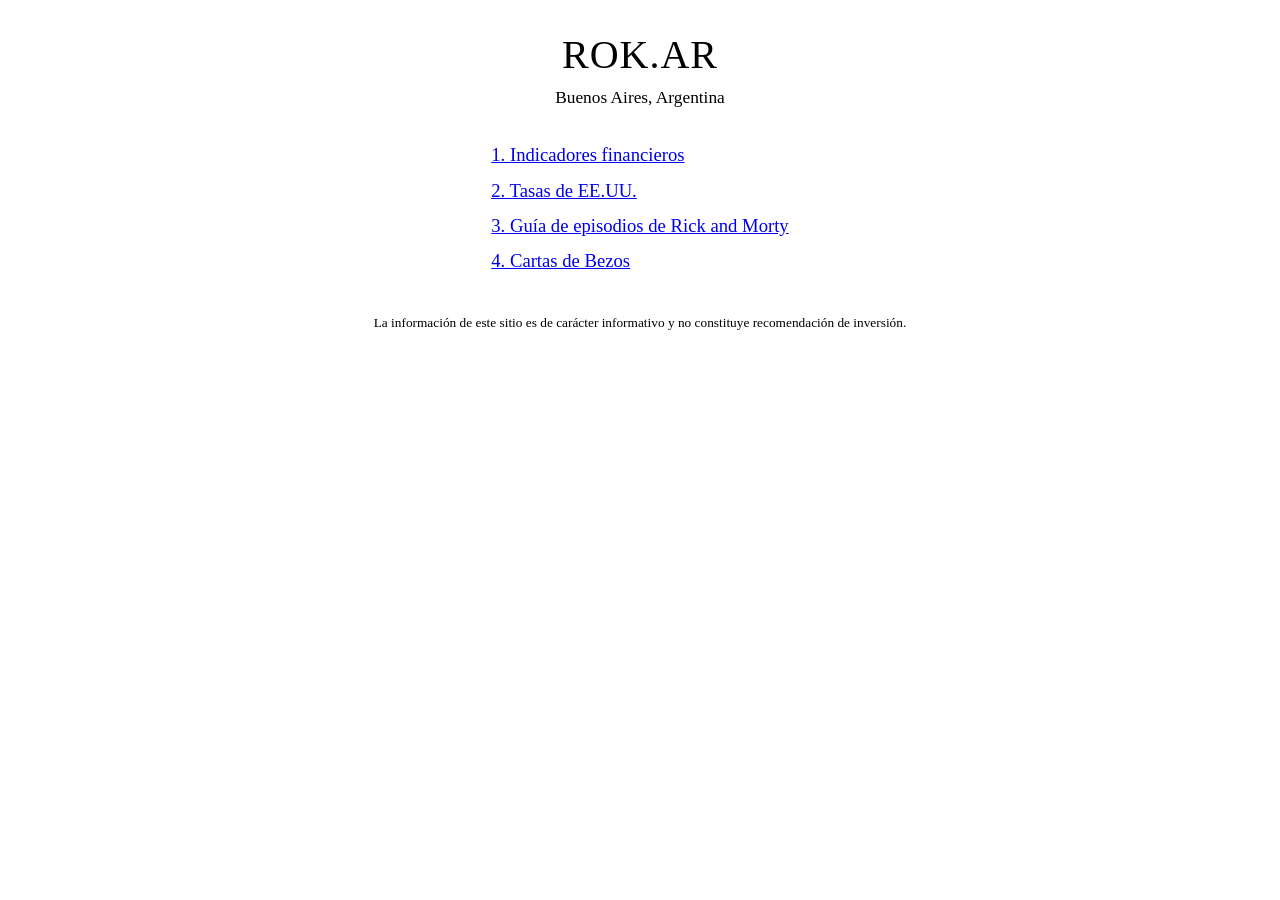
<file: index.html>
<!DOCTYPE html>
<html lang="es">
<head>
  <meta charset="utf-8">
  <meta name="viewport" content="width=device-width, initial-scale=1">
  <title>rok.ar</title>
  <link rel="stylesheet" href="estilo.css">
</head>
<body>
  <header>
    <h1>ROK.AR</h1>
    <p class="sub">Buenos Aires, Argentina</p>
  </header>

  <main>
    <table class="indice">
      <tr>
        <td><a href="indicadores.html">1. Indicadores financieros</a></td>
      </tr>
      <tr>
        <td><a href="tasas.html">2. Tasas de EE.UU.</a></td>
      </tr>
      <tr>
        <td><a href="rickandmorty/index.html">3. Guía de episodios de Rick and Morty</a></td>
      </tr>
      <tr>
        <td><a href="cartas-bezos.html">4. Cartas de Bezos</a></td>
      </tr>
    </table>
  </main>

  <footer>
    <p>La información de este sitio es de carácter informativo y no constituye recomendación de inversión.</p>
  </footer>
</body>
</html>
</file>
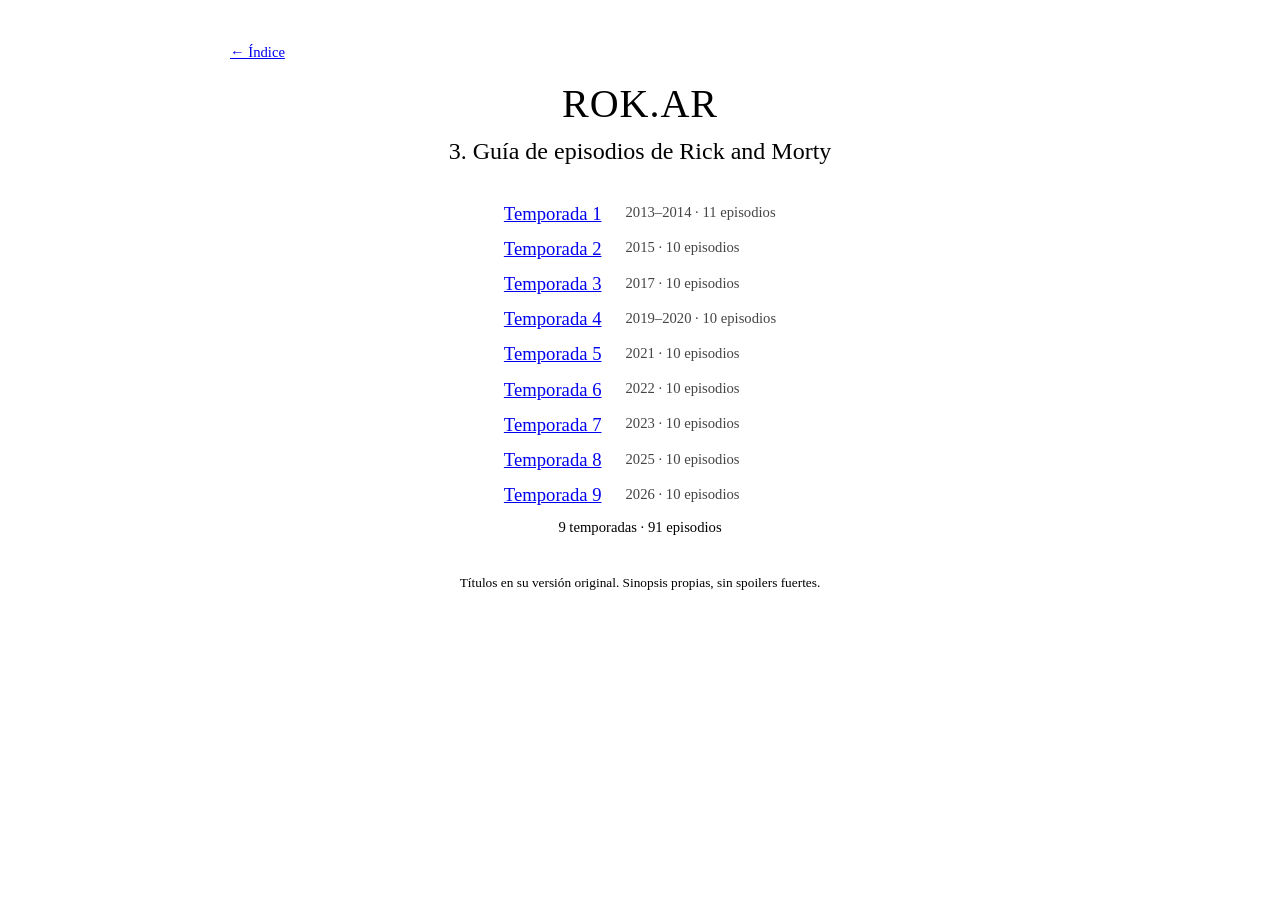
<file: rickandmorty/index.html>
<!DOCTYPE html>
<html lang="es">
<head>
  <meta charset="utf-8">
  <meta name="viewport" content="width=device-width, initial-scale=1">
  <title>Rick and Morty · rok.ar</title>
  <link rel="stylesheet" href="../estilo.css">
</head>
<body>
  <p class="volver"><a href="../index.html">← Índice</a></p>
  <header>
    <h1>ROK.AR</h1>
    <h2>3. Guía de episodios de Rick and Morty</h2>
  </header>

  <main>
    <table class="indice">
      <tr><td><a href="temporada-1.html">Temporada 1</a></td><td class="anio">2013–2014 · 11 episodios</td></tr>
      <tr><td><a href="temporada-2.html">Temporada 2</a></td><td class="anio">2015 · 10 episodios</td></tr>
      <tr><td><a href="temporada-3.html">Temporada 3</a></td><td class="anio">2017 · 10 episodios</td></tr>
      <tr><td><a href="temporada-4.html">Temporada 4</a></td><td class="anio">2019–2020 · 10 episodios</td></tr>
      <tr><td><a href="temporada-5.html">Temporada 5</a></td><td class="anio">2021 · 10 episodios</td></tr>
      <tr><td><a href="temporada-6.html">Temporada 6</a></td><td class="anio">2022 · 10 episodios</td></tr>
      <tr><td><a href="temporada-7.html">Temporada 7</a></td><td class="anio">2023 · 10 episodios</td></tr>
      <tr><td><a href="temporada-8.html">Temporada 8</a></td><td class="anio">2025 · 10 episodios</td></tr>
      <tr><td><a href="temporada-9.html">Temporada 9</a></td><td class="anio">2026 · 10 episodios</td></tr>
    </table>
    <p class="leyenda">9 temporadas · 91 episodios</p>
  </main>

  <footer>
    <p>Títulos en su versión original. Sinopsis propias, sin spoilers fuertes.</p>
  </footer>
</body>
</html>
</file>
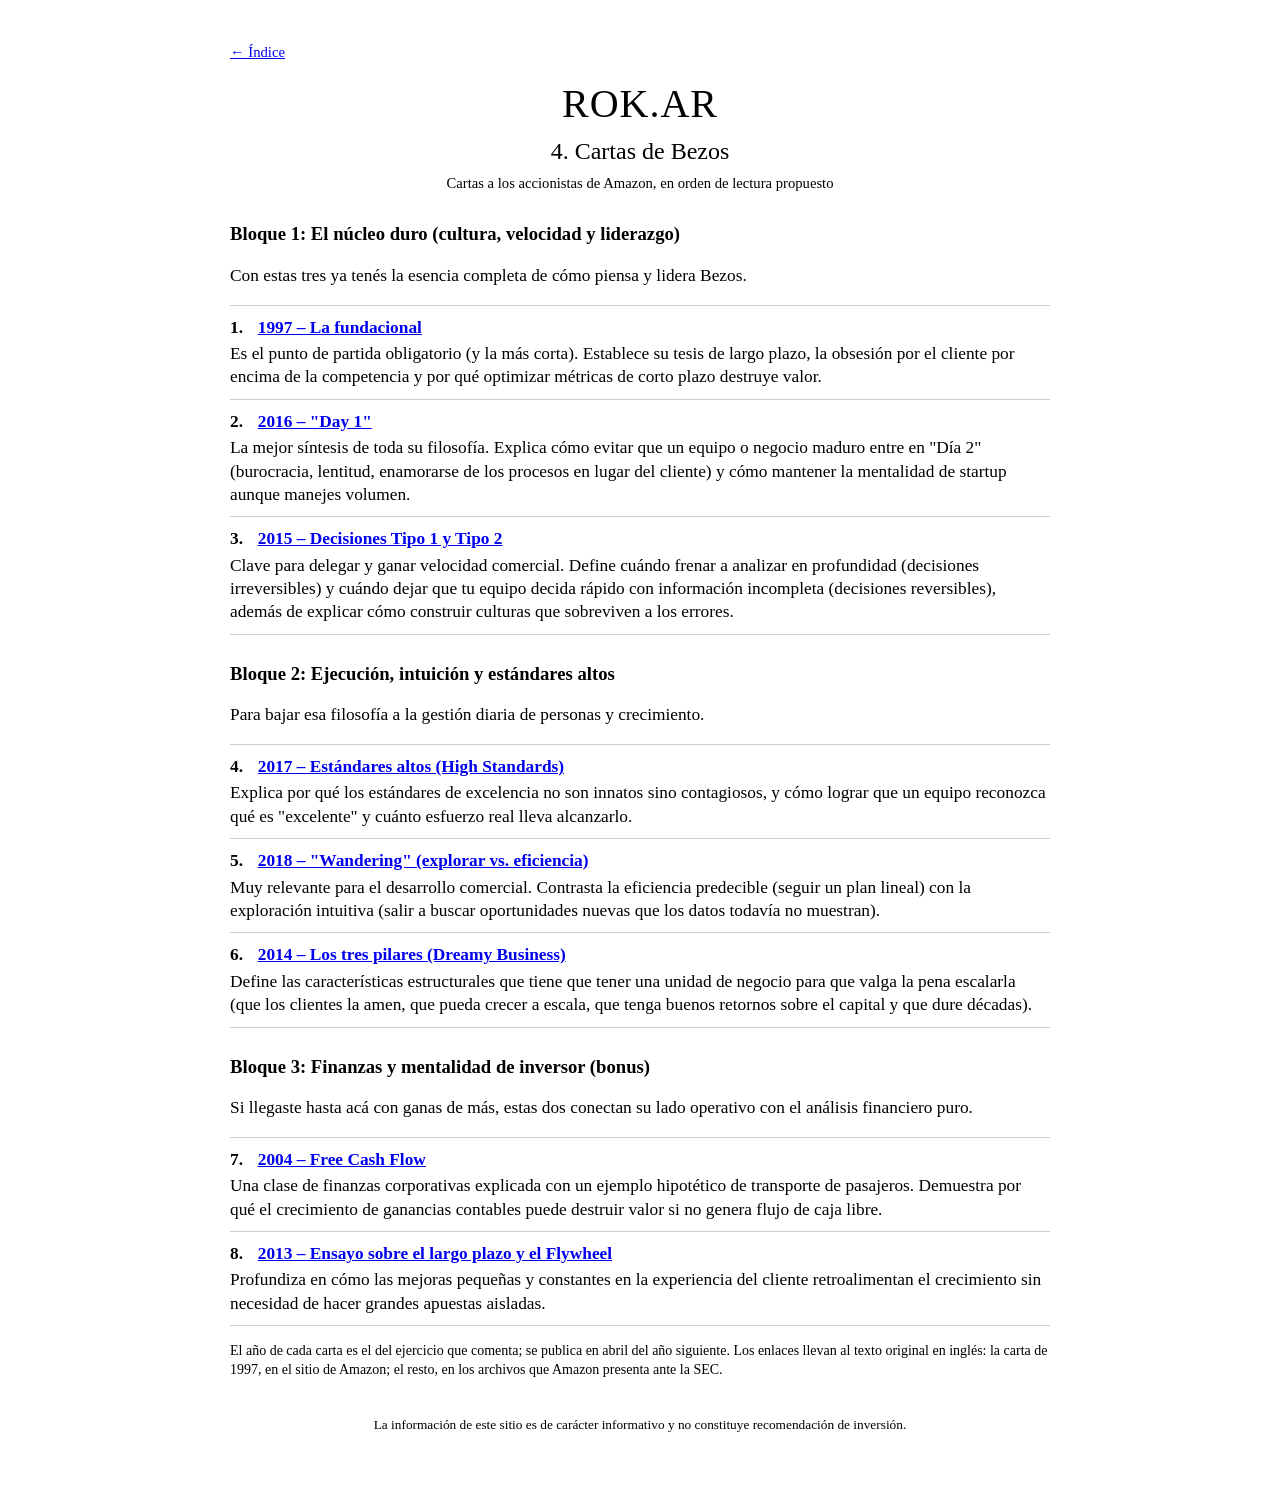
<file: cartas-bezos.html>
<!DOCTYPE html>
<html lang="es">
<head>
  <meta charset="utf-8">
  <meta name="viewport" content="width=device-width, initial-scale=1">
  <title>Cartas de Bezos · rok.ar</title>
  <link rel="stylesheet" href="estilo.css">
</head>
<body>
  <p class="volver"><a href="index.html">← Índice</a></p>
  <header>
    <h1>ROK.AR</h1>
    <h2>4. Cartas de Bezos</h2>
    <p class="leyenda">Cartas a los accionistas de Amazon, en orden de lectura propuesto</p>
  </header>

  <h3>Bloque 1: El núcleo duro (cultura, velocidad y liderazgo)</h3>
  <p>Con estas tres ya tenés la esencia completa de cómo piensa y lidera Bezos.</p>
  <ol class="episodios">
    <li>
      <p class="ep-titulo"><span class="ep-num">1.</span><a href="https://www.aboutamazon.com/news/company-news/amazons-original-1997-letter-to-shareholders" target="_blank" rel="noopener">1997 – La fundacional</a></p>
      <p class="ep-sinopsis">Es el punto de partida obligatorio (y la más corta). Establece su tesis de largo plazo, la obsesión por el cliente por encima de la competencia y por qué optimizar métricas de corto plazo destruye valor.</p>
    </li>
    <li>
      <p class="ep-titulo"><span class="ep-num">2.</span><a href="https://www.sec.gov/Archives/edgar/data/1018724/000119312517120198/d373368dex991.htm" target="_blank" rel="noopener">2016 – "Day 1"</a></p>
      <p class="ep-sinopsis">La mejor síntesis de toda su filosofía. Explica cómo evitar que un equipo o negocio maduro entre en "Día 2" (burocracia, lentitud, enamorarse de los procesos en lugar del cliente) y cómo mantener la mentalidad de startup aunque manejes volumen.</p>
    </li>
    <li>
      <p class="ep-titulo"><span class="ep-num">3.</span><a href="https://www.sec.gov/Archives/edgar/data/1018724/000119312516530910/d168744dex991.htm" target="_blank" rel="noopener">2015 – Decisiones Tipo 1 y Tipo 2</a></p>
      <p class="ep-sinopsis">Clave para delegar y ganar velocidad comercial. Define cuándo frenar a analizar en profundidad (decisiones irreversibles) y cuándo dejar que tu equipo decida rápido con información incompleta (decisiones reversibles), además de explicar cómo construir culturas que sobreviven a los errores.</p>
    </li>
  </ol>

  <h3>Bloque 2: Ejecución, intuición y estándares altos</h3>
  <p>Para bajar esa filosofía a la gestión diaria de personas y crecimiento.</p>
  <ol class="episodios">
    <li>
      <p class="ep-titulo"><span class="ep-num">4.</span><a href="https://www.sec.gov/Archives/edgar/data/1018724/000119312518121161/d456916dex991.htm" target="_blank" rel="noopener">2017 – Estándares altos (High Standards)</a></p>
      <p class="ep-sinopsis">Explica por qué los estándares de excelencia no son innatos sino contagiosos, y cómo lograr que un equipo reconozca qué es "excelente" y cuánto esfuerzo real lleva alcanzarlo.</p>
    </li>
    <li>
      <p class="ep-titulo"><span class="ep-num">5.</span><a href="https://www.sec.gov/Archives/edgar/data/1018724/000119312519103013/d727605dex991.htm" target="_blank" rel="noopener">2018 – "Wandering" (explorar vs. eficiencia)</a></p>
      <p class="ep-sinopsis">Muy relevante para el desarrollo comercial. Contrasta la eficiencia predecible (seguir un plan lineal) con la exploración intuitiva (salir a buscar oportunidades nuevas que los datos todavía no muestran).</p>
    </li>
    <li>
      <p class="ep-titulo"><span class="ep-num">6.</span><a href="https://www.sec.gov/Archives/edgar/data/1018724/000119312515144741/d895323dex991.htm" target="_blank" rel="noopener">2014 – Los tres pilares (Dreamy Business)</a></p>
      <p class="ep-sinopsis">Define las características estructurales que tiene que tener una unidad de negocio para que valga la pena escalarla (que los clientes la amen, que pueda crecer a escala, que tenga buenos retornos sobre el capital y que dure décadas).</p>
    </li>
  </ol>

  <h3>Bloque 3: Finanzas y mentalidad de inversor (bonus)</h3>
  <p>Si llegaste hasta acá con ganas de más, estas dos conectan su lado operativo con el análisis financiero puro.</p>
  <ol class="episodios">
    <li>
      <p class="ep-titulo"><span class="ep-num">7.</span><a href="https://www.sec.gov/Archives/edgar/data/1018724/000119312505070440/dex991.htm" target="_blank" rel="noopener">2004 – Free Cash Flow</a></p>
      <p class="ep-sinopsis">Una clase de finanzas corporativas explicada con un ejemplo hipotético de transporte de pasajeros. Demuestra por qué el crecimiento de ganancias contables puede destruir valor si no genera flujo de caja libre.</p>
    </li>
    <li>
      <p class="ep-titulo"><span class="ep-num">8.</span><a href="https://www.sec.gov/Archives/edgar/data/1018724/000119312514137753/d702518dex991.htm" target="_blank" rel="noopener">2013 – Ensayo sobre el largo plazo y el Flywheel</a></p>
      <p class="ep-sinopsis">Profundiza en cómo las mejoras pequeñas y constantes en la experiencia del cliente retroalimentan el crecimiento sin necesidad de hacer grandes apuestas aisladas.</p>
    </li>
  </ol>

  <div class="notas">
    <p>El año de cada carta es el del ejercicio que comenta; se publica en abril del año siguiente. Los enlaces llevan al texto original en inglés: la carta de 1997, en el sitio de Amazon; el resto, en los archivos que Amazon presenta ante la SEC.</p>
  </div>

  <footer>
    <p>La información de este sitio es de carácter informativo y no constituye recomendación de inversión.</p>
  </footer>
</body>
</html>
</file>
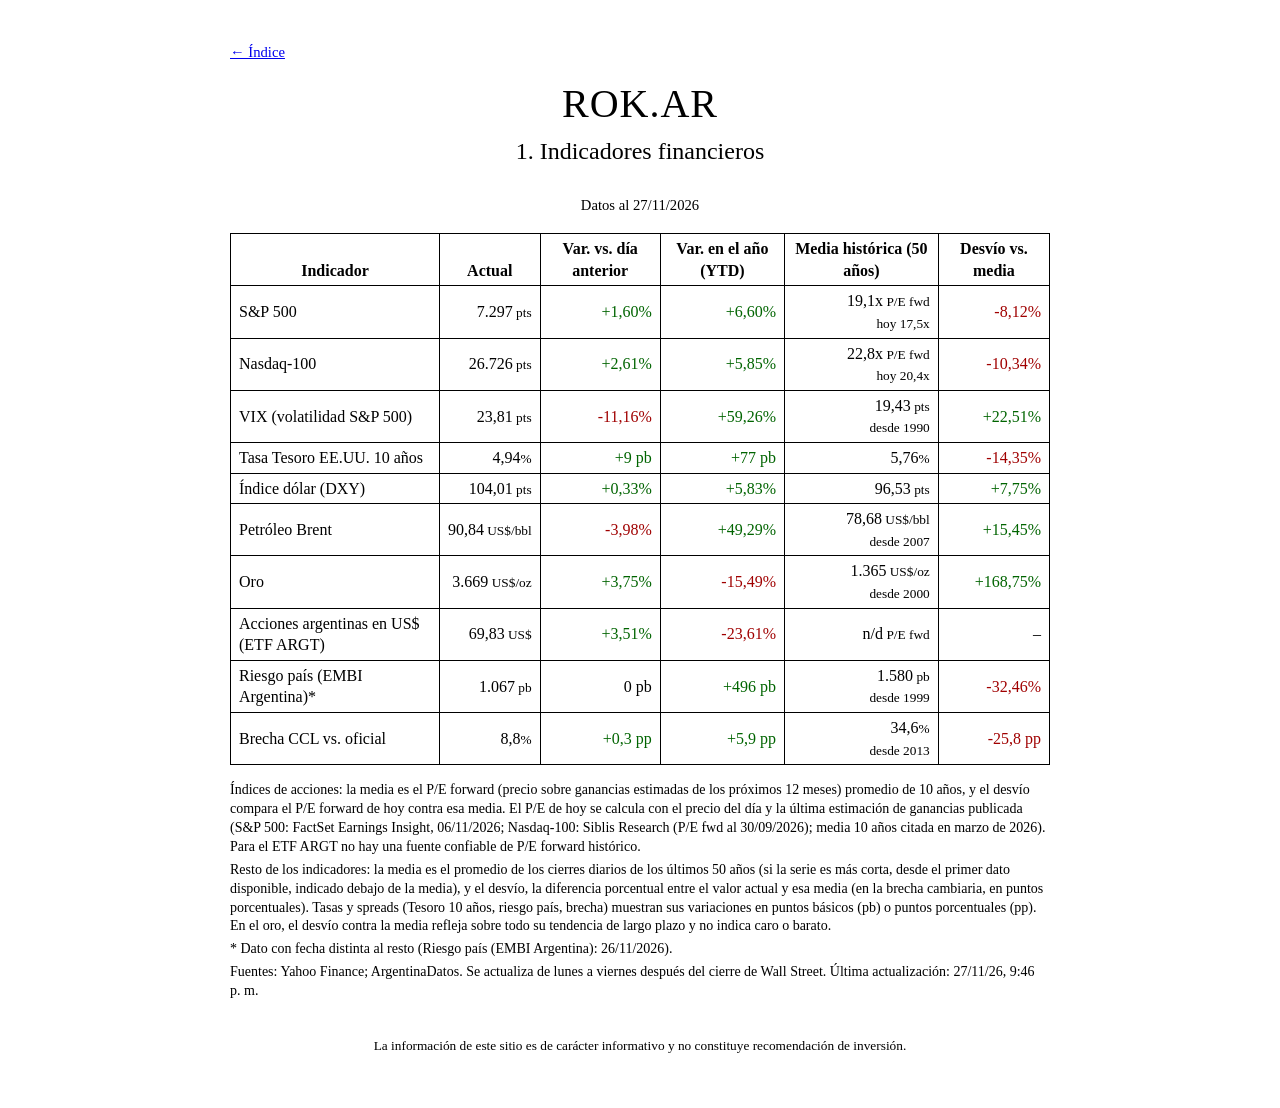
<file: indicadores.html>
<!DOCTYPE html>
<html lang="es">
<head>
  <meta charset="utf-8">
  <meta name="viewport" content="width=device-width, initial-scale=1">
  <title>Indicadores financieros · rok.ar</title>
  <link rel="stylesheet" href="estilo.css">
</head>
<body>
  <p class="volver"><a href="index.html">← Índice</a></p>
  <header>
    <h1>ROK.AR</h1>
    <h2>1. Indicadores financieros</h2>
  </header>

  <p class="fecha" id="fecha">Cargando…</p>

  <div class="scroll">
    <table class="datos">
      <thead>
        <tr>
          <th>Indicador</th>
          <th>Actual</th>
          <th>Var. vs. día anterior</th>
          <th>Var. en el año (YTD)</th>
          <th id="th-media">Media histórica</th>
          <th>Desvío vs. media</th>
        </tr>
      </thead>
      <tbody id="filas"></tbody>
    </table>
  </div>

  <div class="notas" id="notas"></div>

  <footer>
    <p>La información de este sitio es de carácter informativo y no constituye recomendación de inversión.</p>
  </footer>

<script>
(async function () {
  const nf = (d) => new Intl.NumberFormat("es-AR", { minimumFractionDigits: d, maximumFractionDigits: d });
  const fechaAR = (iso) => { const [a, m, d] = iso.slice(0, 10).split("-"); return `${d}/${m}/${a}`; };

  function celdaVar(v, unidad) {
    if (v === null || v === undefined) return '<td class="num">–</td>';
    const dec = unidad === "pb" ? 0 : (unidad === "pp" ? 1 : 2);
    const r = Number(v.toFixed(dec)) || 0;
    const txt = (r > 0 ? "+" : "") + nf(dec).format(r) + (unidad === "%" ? "%" : " " + unidad);
    const cls = v > 0 ? "pos" : (v < 0 ? "neg" : "");
    return `<td class="num ${cls}">${txt}</td>`;
  }

  function celdaMedia(i, f, unidad) {
    if (i.media_tipo !== "pe_fwd") {
      const corta = i.media_desde && i.fecha && (Number(i.fecha.slice(0, 4)) - Number(i.media_desde.slice(0, 4))) < anios - 1;
      return `<td class="num">${f.format(i.media)}<span class="unidad">${unidad}</span>${corta ? `<br><span class="unidad">desde ${i.media_desde.slice(0, 4)}</span>` : ""}</td>`;
    }
    if (i.media === null || i.media === undefined) return '<td class="num">n/d<span class="unidad"> P/E fwd</span></td>';
    const x = nf(1);
    return `<td class="num">${x.format(i.media)}x<span class="unidad"> P/E fwd</span><br><span class="unidad">hoy ${x.format(i.pe_actual)}x</span></td>`;
  }

  let data;
  try {
    const r = await fetch("data/indicadores.json?t=" + Date.now());
    if (!r.ok) throw new Error(r.status);
    data = await r.json();
  } catch (e) {
    document.getElementById("fecha").textContent = "Los datos todavía no están disponibles. Volvé a intentar en unos minutos.";
    return;
  }

  const anios = data.anios_media;
  document.getElementById("th-media").textContent = `Media histórica (${anios} años)`;

  const fechas = data.indicadores.filter(i => i.fecha && !i.desactualizado).map(i => i.fecha).sort();
  const ultima = fechas.length ? fechas[fechas.length - 1] : null;
  document.getElementById("fecha").textContent = ultima ? `Datos al ${fechaAR(ultima)}` : "";

  let hayViejos = false;
  const filas = data.indicadores.map(i => {
    if (i.valor === null || i.valor === undefined) {
      hayViejos = true;
      return `<tr class="viejo"><td>${i.nombre}*</td><td class="num" colspan="5">sin datos</td></tr>`;
    }
    const f = nf(i.decimales);
    const marca = (i.desactualizado || (ultima && i.fecha !== ultima)) ? "*" : "";
    if (marca) hayViejos = true;
    const unidad = i.unidad === "%" ? "%" : " " + i.unidad;
    return `<tr${i.desactualizado ? ' class="viejo"' : ""}>
      <td>${i.nombre}${marca}</td>
      <td class="num">${f.format(i.valor)}<span class="unidad">${unidad}</span></td>
      ${celdaVar(i.var_dia, i.var_dia_unidad)}
      ${celdaVar(i.ytd, i.ytd_unidad)}
      ${celdaMedia(i, f, unidad)}
      ${celdaVar(i.desvio, i.desvio_unidad)}
    </tr>`;
  });
  document.getElementById("filas").innerHTML = filas.join("");

  const peFuentes = data.indicadores.filter(i => i.pe_fuente).map(i => `${i.nombre}: ${i.pe_fuente}`).join("; ");
  const fuentes = [...new Set(data.indicadores.map(i => i.fuente))].join("; ");
  const viejos = data.indicadores.filter(i => i.fecha && (i.desactualizado || i.fecha !== ultima))
    .map(i => `${i.nombre}: ${fechaAR(i.fecha)}`).join("; ");
  document.getElementById("notas").innerHTML = `
    <p>Índices de acciones: la media es el P/E forward (precio sobre ganancias estimadas de los próximos 12 meses) promedio de 10 años, y el desvío compara el P/E forward de hoy contra esa media.
       El P/E de hoy se calcula con el precio del día y la última estimación de ganancias publicada (${peFuentes}).
       Para el ETF ARGT no hay una fuente confiable de P/E forward histórico.</p>
    <p>Resto de los indicadores: la media es el promedio de los cierres diarios de los últimos ${anios} años (si la serie es más corta, desde el primer dato disponible, indicado debajo de la media), y el desvío, la diferencia porcentual entre el valor actual y esa media (en la brecha cambiaria, en puntos porcentuales).
       Tasas y spreads (Tesoro 10 años, riesgo país, brecha) muestran sus variaciones en puntos básicos (pb) o puntos porcentuales (pp).
       En el oro, el desvío contra la media refleja sobre todo su tendencia de largo plazo y no indica caro o barato.</p>
    ${hayViejos ? `<p>* Dato con fecha distinta al resto${viejos ? " (" + viejos + ")" : ""}.</p>` : ""}
    <p>Fuentes: ${fuentes}. Se actualiza de lunes a viernes después del cierre de Wall Street.
       Última actualización: ${new Date(data.actualizado).toLocaleString("es-AR", { timeZone: "America/Argentina/Buenos_Aires", dateStyle: "short", timeStyle: "short" })}</p>`;
})();
</script>
</body>
</html>
</file>
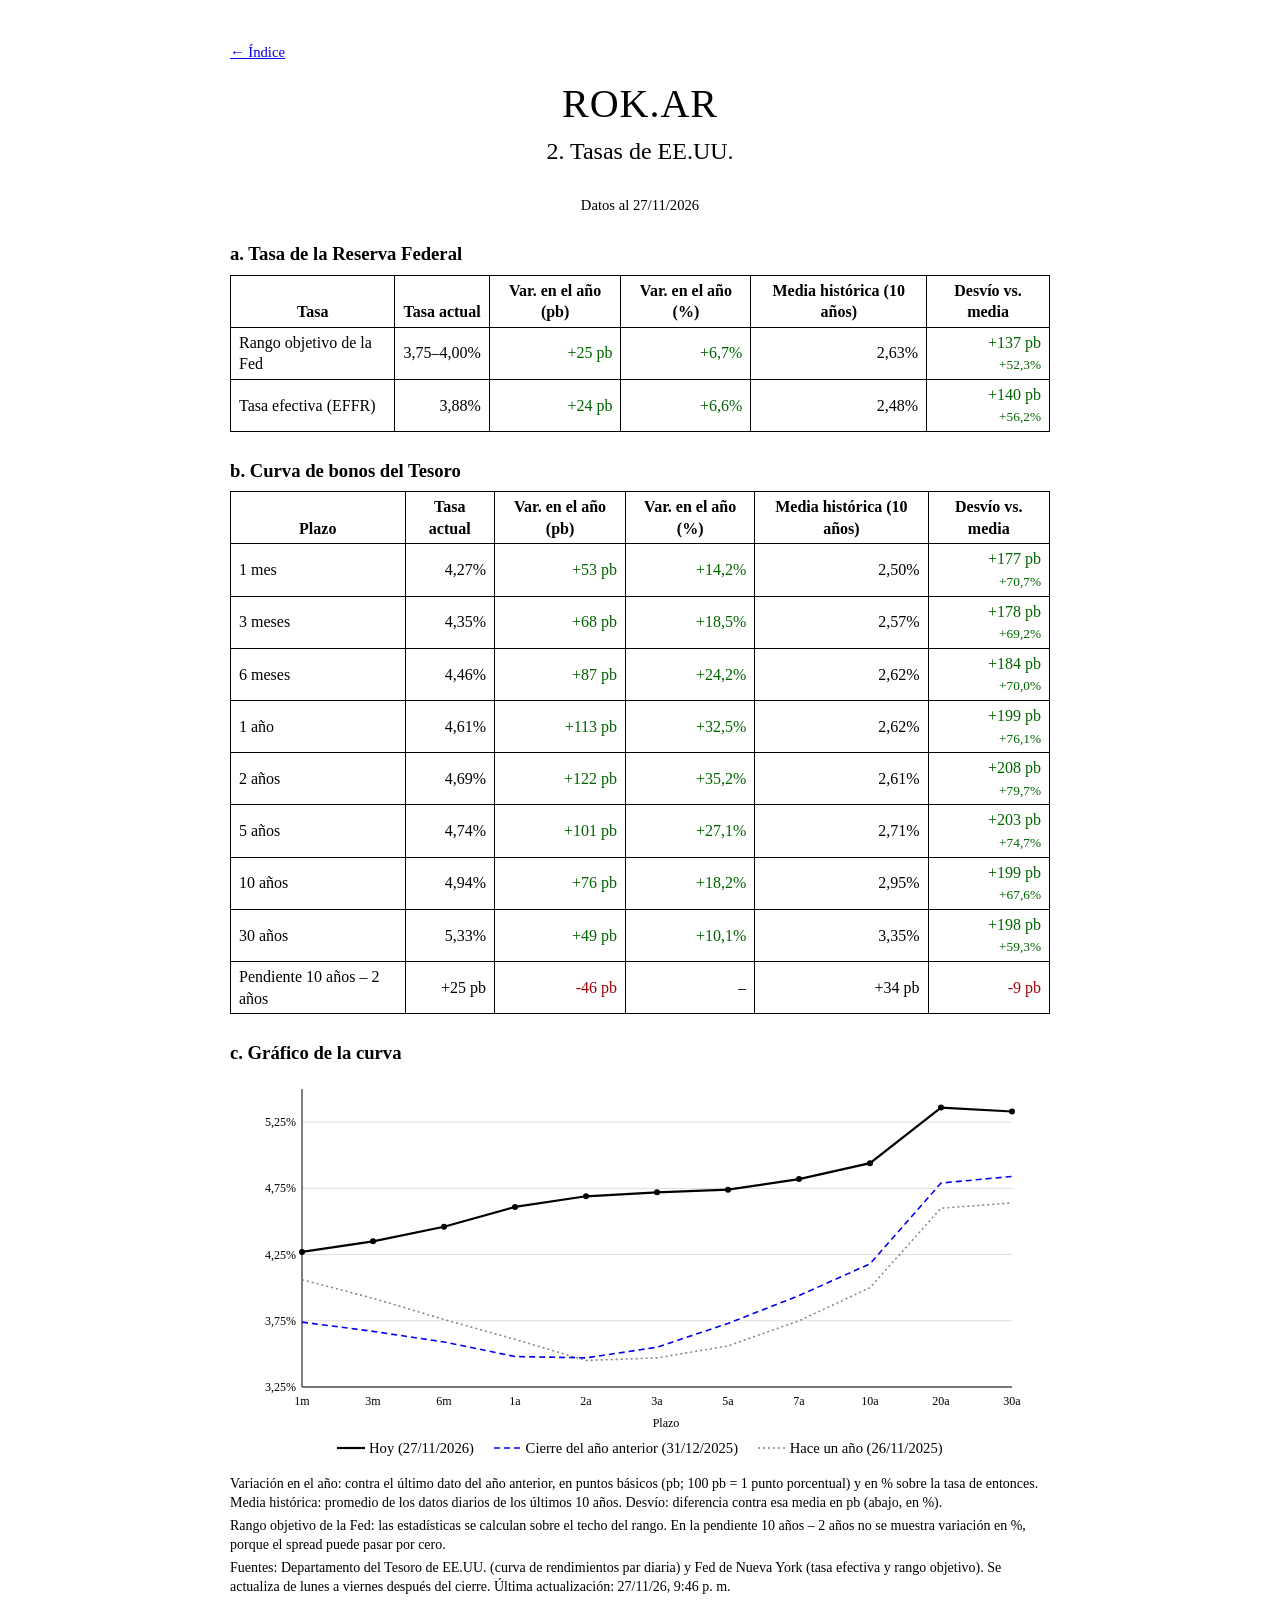
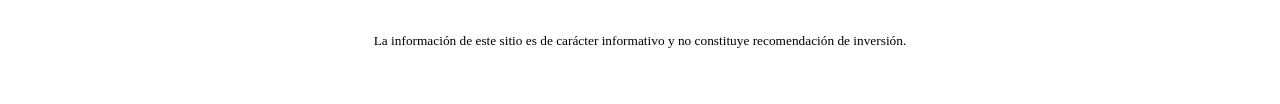
<file: tasas.html>
<!DOCTYPE html>
<html lang="es">
<head>
  <meta charset="utf-8">
  <meta name="viewport" content="width=device-width, initial-scale=1">
  <title>Tasas de EE.UU. · rok.ar</title>
  <link rel="stylesheet" href="estilo.css">
</head>
<body>
  <p class="volver"><a href="index.html">← Índice</a></p>
  <header>
    <h1>ROK.AR</h1>
    <h2>2. Tasas de EE.UU.</h2>
  </header>

  <p class="fecha" id="fecha">Cargando…</p>

  <h3>a. Tasa de la Reserva Federal</h3>
  <div class="scroll"><table class="datos"><thead id="cab-a"></thead><tbody id="filas-a"></tbody></table></div>

  <h3>b. Curva de bonos del Tesoro</h3>
  <div class="scroll"><table class="datos"><thead id="cab-b"></thead><tbody id="filas-b"></tbody></table></div>

  <h3>c. Gráfico de la curva</h3>
  <div id="grafico"></div>

  <div class="notas" id="notas"></div>

  <footer>
    <p>La información de este sitio es de carácter informativo y no constituye recomendación de inversión.</p>
  </footer>

<script>
(async function () {
  const nf = (d) => new Intl.NumberFormat("es-AR", { minimumFractionDigits: d, maximumFractionDigits: d });
  const fechaAR = (iso) => { const [a, m, d] = iso.slice(0, 10).split("-"); return `${d}/${m}/${a}`; };
  const signo = (v, dec, suf) => { const r = Number(v.toFixed(dec)); return (r > 0 ? "+" : "") + nf(dec).format(r === 0 ? 0 : r) + suf; };
  const cls = (v) => v > 0 ? "pos" : (v < 0 ? "neg" : "");

  let data;
  try {
    const r = await fetch("data/tasas.json?t=" + Date.now());
    if (!r.ok) throw new Error(r.status);
    data = await r.json();
  } catch (e) {
    document.getElementById("fecha").textContent = "Los datos todavía no están disponibles. Volvé a intentar en unos minutos.";
    return;
  }
  const anios = data.anios_media;

  const cabecera = (primera) => `<tr>
    <th>${primera}</th><th>Tasa actual</th><th>Var. en el año (pb)</th><th>Var. en el año (%)</th>
    <th>Media histórica (${anios} años)</th><th>Desvío vs. media</th></tr>`;
  document.getElementById("cab-a").innerHTML = cabecera("Tasa");
  document.getElementById("cab-b").innerHTML = cabecera("Plazo");

  const pct = (v) => nf(2).format(v) + "%";
  function fila(f, nombre, valorTxt) {
    if (f.valor === null || f.valor === undefined)
      return `<tr class="viejo"><td>${nombre}*</td><td class="num" colspan="5">sin datos</td></tr>`;
    const td = (v, txt) => v === null || v === undefined ? '<td class="num">–</td>' : `<td class="num ${cls(v)}">${txt}</td>`;
    const desvio = `<td class="num ${cls(f.desvio_pb)}">${signo(f.desvio_pb, 0, " pb")}${
      f.desvio_pct !== null && f.desvio_pct !== undefined ? `<br><span class="unidad">${signo(f.desvio_pct, 1, "%")}</span>` : ""}</td>`;
    return `<tr${f.desactualizado ? ' class="viejo"' : ""}>
      <td>${nombre}${f.desactualizado ? "*" : ""}</td>
      <td class="num">${valorTxt || pct(f.valor)}</td>
      ${td(f.ytd_pb, f.ytd_pb !== null ? signo(f.ytd_pb, 0, " pb") : "")}
      ${td(f.ytd_pct, f.ytd_pct !== null && f.ytd_pct !== undefined ? signo(f.ytd_pct, 1, "%") : "")}
      <td class="num">${pct(f.media)}</td>
      ${desvio}
    </tr>`;
  }

  // a. Fed: el rango objetivo va en una sola fila (estadísticas sobre el techo)
  const fed = Object.fromEntries(data.fed.map(f => [f.id, f]));
  const rango = fed.fed_sup && fed.fed_inf && fed.fed_sup.valor !== null && fed.fed_inf.valor !== null
    ? `${nf(2).format(fed.fed_inf.valor)}–${pct(fed.fed_sup.valor)}` : null;
  document.getElementById("filas-a").innerHTML =
    fila(fed.fed_sup, "Rango objetivo de la Fed", rango) + fila(fed.effr, "Tasa efectiva (EFFR)");

  // b. Curva
  document.getElementById("filas-b").innerHTML = data.curva.map(f =>
    f.id === "10a2a"
      ? fila(f, f.nombre, (f.valor > 0 ? "+" : "") + nf(0).format(f.valor * 100) + " pb")
      : fila(f, f.nombre.replace("Bono del Tesoro ", ""))
  ).join("");
  // la media de la pendiente también va en pb
  const filasB = document.getElementById("filas-b").rows;
  const pend = data.curva.find(f => f.id === "10a2a");
  if (pend && pend.media !== undefined) filasB[filasB.length - 1].cells[4].textContent = (pend.media > 0 ? "+" : "") + nf(0).format(pend.media * 100) + " pb";

  const fechas = [...data.fed, ...data.curva].filter(f => f.fecha && !f.desactualizado).map(f => f.fecha).sort();
  if (fechas.length) document.getElementById("fecha").textContent = `Datos al ${fechaAR(fechas[fechas.length - 1])}`;

  // c. Gráfico (SVG simple)
  const g = data.grafico;
  if (g) {
    const W = 780, H = 360, m = { l: 52, r: 18, t: 16, b: 46 };
    const todos = g.curvas.flatMap(c => c.valores).filter(v => v !== null);
    const yMin = Math.floor((Math.min(...todos) - 0.1) * 4) / 4, yMax = Math.ceil((Math.max(...todos) + 0.1) * 4) / 4;
    const x = (i) => m.l + i * (W - m.l - m.r) / (g.plazos.length - 1);
    const y = (v) => m.t + (yMax - v) * (H - m.t - m.b) / (yMax - yMin);
    const estilos = {
      hoy: { color: "#000", ancho: 2.2, guion: "", nombre: "Hoy" },
      inicio_anio: { color: "#0000ee", ancho: 1.6, guion: "6 4", nombre: "Cierre del año anterior" },
      hace_un_anio: { color: "#888", ancho: 1.6, guion: "2 3", nombre: "Hace un año" },
    };
    let svg = `<svg viewBox="0 0 ${W} ${H}" width="100%" style="max-width:${W}px;display:block;margin:0 auto;font-family:'Times New Roman',serif">`;
    const paso = (yMax - yMin) > 2 ? 0.5 : 0.25;
    for (let v = yMin; v <= yMax + 1e-9; v += paso) {
      svg += `<line x1="${m.l}" x2="${W - m.r}" y1="${y(v)}" y2="${y(v)}" stroke="#ddd"/>`;
      svg += `<text x="${m.l - 6}" y="${y(v) + 4}" text-anchor="end" font-size="12">${nf(2).format(v)}%</text>`;
    }
    g.plazos.forEach((p, i) => svg += `<text x="${x(i)}" y="${H - m.b + 18}" text-anchor="middle" font-size="12">${p.replace(" meses", "m").replace(" mes", "m").replace(" años", "a").replace(" año", "a")}</text>`);
    svg += `<text x="${(W + m.l) / 2}" y="${H - 6}" text-anchor="middle" font-size="12">Plazo</text>`;
    svg += `<line x1="${m.l}" x2="${W - m.r}" y1="${H - m.b}" y2="${H - m.b}" stroke="#000"/><line x1="${m.l}" x2="${m.l}" y1="${m.t}" y2="${H - m.b}" stroke="#000"/>`;
    [...g.curvas].reverse().forEach(c => {
      const e = estilos[c.id];
      const pts = c.valores.map((v, i) => v === null ? null : `${x(i)},${y(v)}`).filter(Boolean).join(" ");
      svg += `<polyline points="${pts}" fill="none" stroke="${e.color}" stroke-width="${e.ancho}" stroke-dasharray="${e.guion}"/>`;
      if (c.id === "hoy") c.valores.forEach((v, i) => { if (v !== null) svg += `<circle cx="${x(i)}" cy="${y(v)}" r="3" fill="#000"/>`; });
    });
    svg += "</svg>";
    const ley = g.curvas.map(c => {
      const e = estilos[c.id];
      return `<span style="white-space:nowrap;margin:0 10px"><svg width="28" height="10"><line x1="0" x2="28" y1="5" y2="5" stroke="${e.color}" stroke-width="${e.ancho}" stroke-dasharray="${e.guion}"/></svg> ${e.nombre} (${fechaAR(c.fecha)})</span>`;
    }).join("");
    document.getElementById("grafico").innerHTML = svg + `<p class="leyenda">${ley}</p>`;
  }

  document.getElementById("notas").innerHTML = `
    <p>Variación en el año: contra el último dato del año anterior, en puntos básicos (pb; 100 pb = 1 punto porcentual) y en % sobre la tasa de entonces.
       Media histórica: promedio de los datos diarios de los últimos ${anios} años. Desvío: diferencia contra esa media en pb (abajo, en %).</p>
    <p>Rango objetivo de la Fed: las estadísticas se calculan sobre el techo del rango. En la pendiente 10 años – 2 años no se muestra variación en %, porque el spread puede pasar por cero.</p>
    <p>Fuentes: Departamento del Tesoro de EE.UU. (curva de rendimientos par diaria) y Fed de Nueva York (tasa efectiva y rango objetivo). Se actualiza de lunes a viernes después del cierre.
       Última actualización: ${new Date(data.actualizado).toLocaleString("es-AR", { timeZone: "America/Argentina/Buenos_Aires", dateStyle: "short", timeStyle: "short" })}</p>`;
})();
</script>
</body>
</html>
</file>
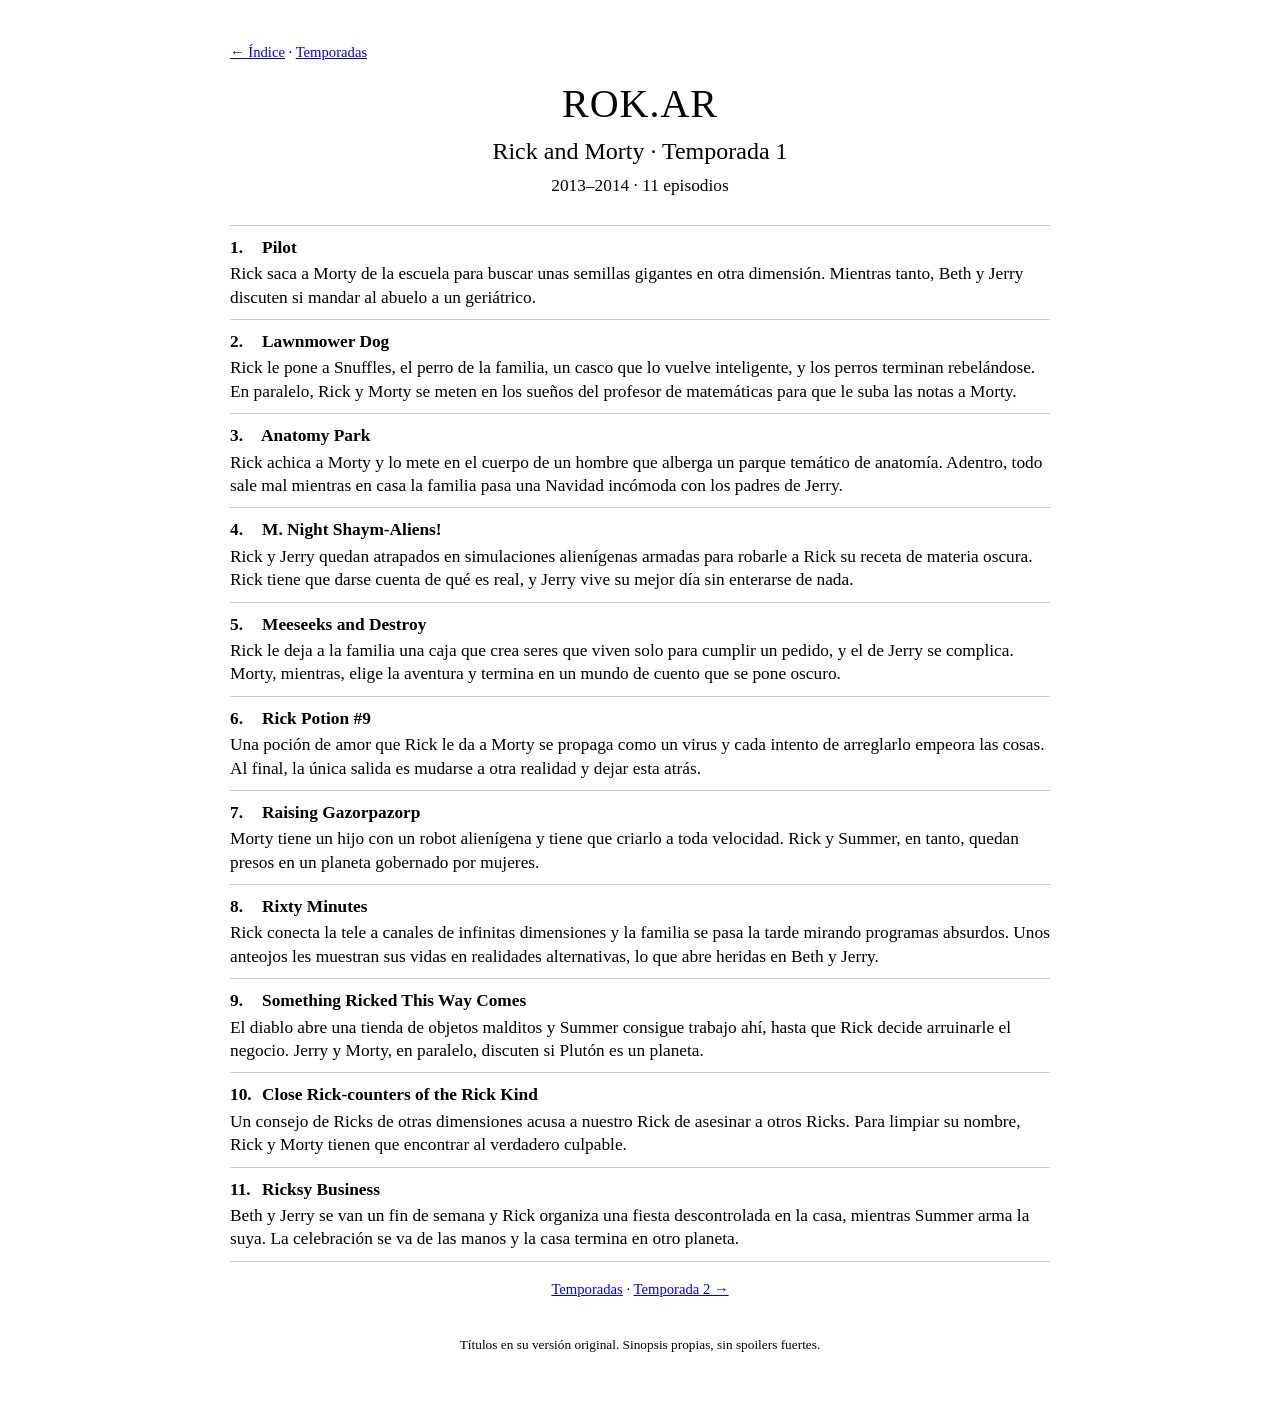
<file: rickandmorty/temporada-1.html>
<!DOCTYPE html>
<html lang="es">
<head>
  <meta charset="utf-8">
  <meta name="viewport" content="width=device-width, initial-scale=1">
  <title>Rick and Morty · Temporada 1 · rok.ar</title>
  <link rel="stylesheet" href="../estilo.css">
</head>
<body>
  <p class="volver"><a href="../index.html">← Índice</a> · <a href="index.html">Temporadas</a></p>
  <header>
    <h1>ROK.AR</h1>
    <h2>Rick and Morty · Temporada 1</h2>
    <p class="sub">2013–2014 · 11 episodios</p>
  </header>

  <ol class="episodios">
    <li><p class="ep-titulo"><span class="ep-num">1.</span> Pilot</p><p class="ep-sinopsis">Rick saca a Morty de la escuela para buscar unas semillas gigantes en otra dimensión. Mientras tanto, Beth y Jerry discuten si mandar al abuelo a un geriátrico.</p></li>
    <li><p class="ep-titulo"><span class="ep-num">2.</span> Lawnmower Dog</p><p class="ep-sinopsis">Rick le pone a Snuffles, el perro de la familia, un casco que lo vuelve inteligente, y los perros terminan rebelándose. En paralelo, Rick y Morty se meten en los sueños del profesor de matemáticas para que le suba las notas a Morty.</p></li>
    <li><p class="ep-titulo"><span class="ep-num">3.</span> Anatomy Park</p><p class="ep-sinopsis">Rick achica a Morty y lo mete en el cuerpo de un hombre que alberga un parque temático de anatomía. Adentro, todo sale mal mientras en casa la familia pasa una Navidad incómoda con los padres de Jerry.</p></li>
    <li><p class="ep-titulo"><span class="ep-num">4.</span> M. Night Shaym-Aliens!</p><p class="ep-sinopsis">Rick y Jerry quedan atrapados en simulaciones alienígenas armadas para robarle a Rick su receta de materia oscura. Rick tiene que darse cuenta de qué es real, y Jerry vive su mejor día sin enterarse de nada.</p></li>
    <li><p class="ep-titulo"><span class="ep-num">5.</span> Meeseeks and Destroy</p><p class="ep-sinopsis">Rick le deja a la familia una caja que crea seres que viven solo para cumplir un pedido, y el de Jerry se complica. Morty, mientras, elige la aventura y termina en un mundo de cuento que se pone oscuro.</p></li>
    <li><p class="ep-titulo"><span class="ep-num">6.</span> Rick Potion #9</p><p class="ep-sinopsis">Una poción de amor que Rick le da a Morty se propaga como un virus y cada intento de arreglarlo empeora las cosas. Al final, la única salida es mudarse a otra realidad y dejar esta atrás.</p></li>
    <li><p class="ep-titulo"><span class="ep-num">7.</span> Raising Gazorpazorp</p><p class="ep-sinopsis">Morty tiene un hijo con un robot alienígena y tiene que criarlo a toda velocidad. Rick y Summer, en tanto, quedan presos en un planeta gobernado por mujeres.</p></li>
    <li><p class="ep-titulo"><span class="ep-num">8.</span> Rixty Minutes</p><p class="ep-sinopsis">Rick conecta la tele a canales de infinitas dimensiones y la familia se pasa la tarde mirando programas absurdos. Unos anteojos les muestran sus vidas en realidades alternativas, lo que abre heridas en Beth y Jerry.</p></li>
    <li><p class="ep-titulo"><span class="ep-num">9.</span> Something Ricked This Way Comes</p><p class="ep-sinopsis">El diablo abre una tienda de objetos malditos y Summer consigue trabajo ahí, hasta que Rick decide arruinarle el negocio. Jerry y Morty, en paralelo, discuten si Plutón es un planeta.</p></li>
    <li><p class="ep-titulo"><span class="ep-num">10.</span> Close Rick-counters of the Rick Kind</p><p class="ep-sinopsis">Un consejo de Ricks de otras dimensiones acusa a nuestro Rick de asesinar a otros Ricks. Para limpiar su nombre, Rick y Morty tienen que encontrar al verdadero culpable.</p></li>
    <li><p class="ep-titulo"><span class="ep-num">11.</span> Ricksy Business</p><p class="ep-sinopsis">Beth y Jerry se van un fin de semana y Rick organiza una fiesta descontrolada en la casa, mientras Summer arma la suya. La celebración se va de las manos y la casa termina en otro planeta.</p></li>
  </ol>

  <p class="nav-temp"><a href="index.html">Temporadas</a> · <a href="temporada-2.html">Temporada 2 →</a></p>

  <footer>
    <p>Títulos en su versión original. Sinopsis propias, sin spoilers fuertes.</p>
  </footer>
</body>
</html>
</file>
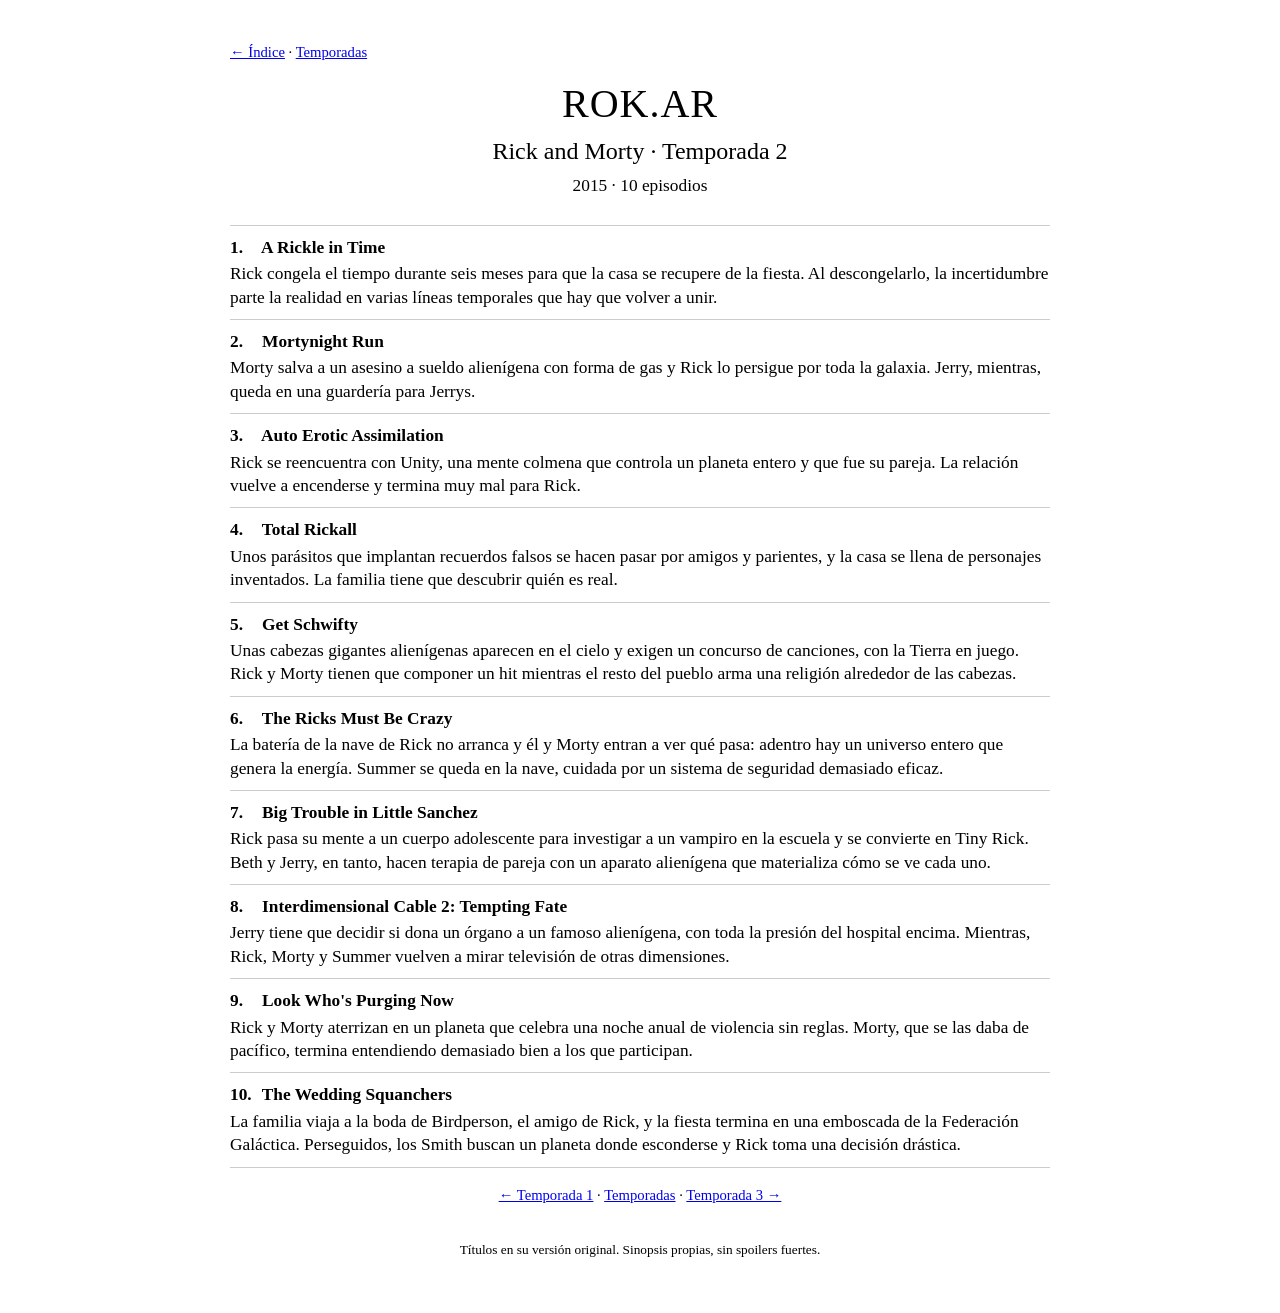
<file: rickandmorty/temporada-2.html>
<!DOCTYPE html>
<html lang="es">
<head>
  <meta charset="utf-8">
  <meta name="viewport" content="width=device-width, initial-scale=1">
  <title>Rick and Morty · Temporada 2 · rok.ar</title>
  <link rel="stylesheet" href="../estilo.css">
</head>
<body>
  <p class="volver"><a href="../index.html">← Índice</a> · <a href="index.html">Temporadas</a></p>
  <header>
    <h1>ROK.AR</h1>
    <h2>Rick and Morty · Temporada 2</h2>
    <p class="sub">2015 · 10 episodios</p>
  </header>

  <ol class="episodios">
    <li><p class="ep-titulo"><span class="ep-num">1.</span> A Rickle in Time</p><p class="ep-sinopsis">Rick congela el tiempo durante seis meses para que la casa se recupere de la fiesta. Al descongelarlo, la incertidumbre parte la realidad en varias líneas temporales que hay que volver a unir.</p></li>
    <li><p class="ep-titulo"><span class="ep-num">2.</span> Mortynight Run</p><p class="ep-sinopsis">Morty salva a un asesino a sueldo alienígena con forma de gas y Rick lo persigue por toda la galaxia. Jerry, mientras, queda en una guardería para Jerrys.</p></li>
    <li><p class="ep-titulo"><span class="ep-num">3.</span> Auto Erotic Assimilation</p><p class="ep-sinopsis">Rick se reencuentra con Unity, una mente colmena que controla un planeta entero y que fue su pareja. La relación vuelve a encenderse y termina muy mal para Rick.</p></li>
    <li><p class="ep-titulo"><span class="ep-num">4.</span> Total Rickall</p><p class="ep-sinopsis">Unos parásitos que implantan recuerdos falsos se hacen pasar por amigos y parientes, y la casa se llena de personajes inventados. La familia tiene que descubrir quién es real.</p></li>
    <li><p class="ep-titulo"><span class="ep-num">5.</span> Get Schwifty</p><p class="ep-sinopsis">Unas cabezas gigantes alienígenas aparecen en el cielo y exigen un concurso de canciones, con la Tierra en juego. Rick y Morty tienen que componer un hit mientras el resto del pueblo arma una religión alrededor de las cabezas.</p></li>
    <li><p class="ep-titulo"><span class="ep-num">6.</span> The Ricks Must Be Crazy</p><p class="ep-sinopsis">La batería de la nave de Rick no arranca y él y Morty entran a ver qué pasa: adentro hay un universo entero que genera la energía. Summer se queda en la nave, cuidada por un sistema de seguridad demasiado eficaz.</p></li>
    <li><p class="ep-titulo"><span class="ep-num">7.</span> Big Trouble in Little Sanchez</p><p class="ep-sinopsis">Rick pasa su mente a un cuerpo adolescente para investigar a un vampiro en la escuela y se convierte en Tiny Rick. Beth y Jerry, en tanto, hacen terapia de pareja con un aparato alienígena que materializa cómo se ve cada uno.</p></li>
    <li><p class="ep-titulo"><span class="ep-num">8.</span> Interdimensional Cable 2: Tempting Fate</p><p class="ep-sinopsis">Jerry tiene que decidir si dona un órgano a un famoso alienígena, con toda la presión del hospital encima. Mientras, Rick, Morty y Summer vuelven a mirar televisión de otras dimensiones.</p></li>
    <li><p class="ep-titulo"><span class="ep-num">9.</span> Look Who&#x27;s Purging Now</p><p class="ep-sinopsis">Rick y Morty aterrizan en un planeta que celebra una noche anual de violencia sin reglas. Morty, que se las daba de pacífico, termina entendiendo demasiado bien a los que participan.</p></li>
    <li><p class="ep-titulo"><span class="ep-num">10.</span> The Wedding Squanchers</p><p class="ep-sinopsis">La familia viaja a la boda de Birdperson, el amigo de Rick, y la fiesta termina en una emboscada de la Federación Galáctica. Perseguidos, los Smith buscan un planeta donde esconderse y Rick toma una decisión drástica.</p></li>
  </ol>

  <p class="nav-temp"><a href="temporada-1.html">← Temporada 1</a> · <a href="index.html">Temporadas</a> · <a href="temporada-3.html">Temporada 3 →</a></p>

  <footer>
    <p>Títulos en su versión original. Sinopsis propias, sin spoilers fuertes.</p>
  </footer>
</body>
</html>
</file>
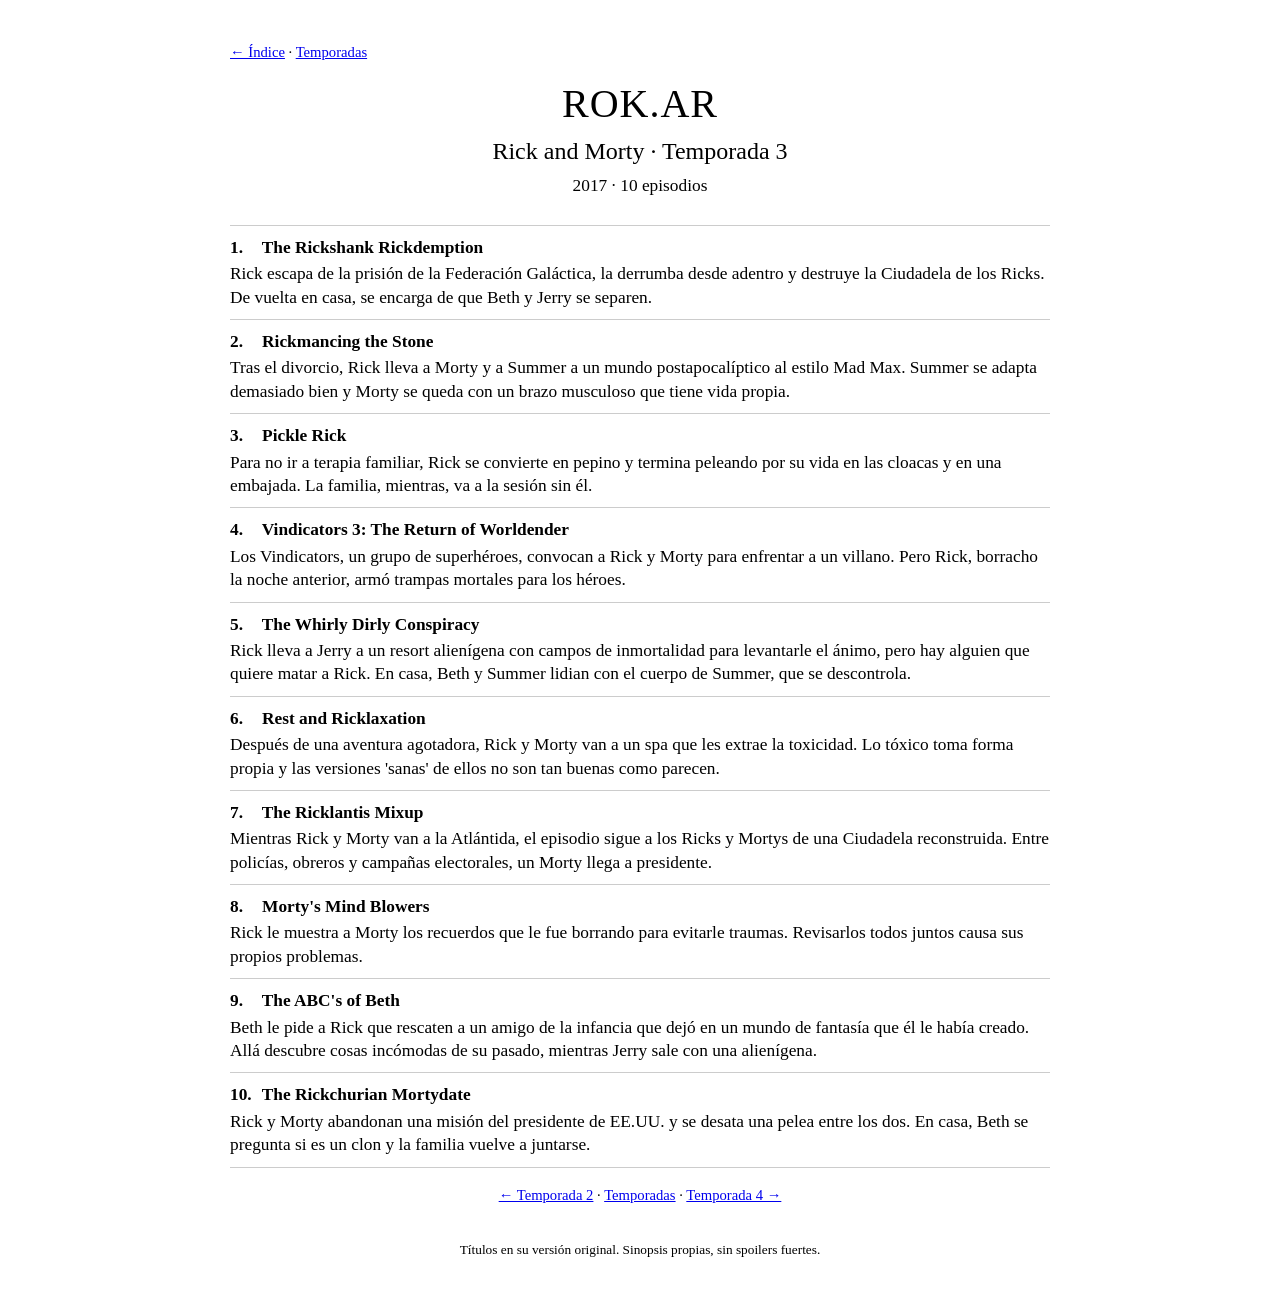
<file: rickandmorty/temporada-3.html>
<!DOCTYPE html>
<html lang="es">
<head>
  <meta charset="utf-8">
  <meta name="viewport" content="width=device-width, initial-scale=1">
  <title>Rick and Morty · Temporada 3 · rok.ar</title>
  <link rel="stylesheet" href="../estilo.css">
</head>
<body>
  <p class="volver"><a href="../index.html">← Índice</a> · <a href="index.html">Temporadas</a></p>
  <header>
    <h1>ROK.AR</h1>
    <h2>Rick and Morty · Temporada 3</h2>
    <p class="sub">2017 · 10 episodios</p>
  </header>

  <ol class="episodios">
    <li><p class="ep-titulo"><span class="ep-num">1.</span> The Rickshank Rickdemption</p><p class="ep-sinopsis">Rick escapa de la prisión de la Federación Galáctica, la derrumba desde adentro y destruye la Ciudadela de los Ricks. De vuelta en casa, se encarga de que Beth y Jerry se separen.</p></li>
    <li><p class="ep-titulo"><span class="ep-num">2.</span> Rickmancing the Stone</p><p class="ep-sinopsis">Tras el divorcio, Rick lleva a Morty y a Summer a un mundo postapocalíptico al estilo Mad Max. Summer se adapta demasiado bien y Morty se queda con un brazo musculoso que tiene vida propia.</p></li>
    <li><p class="ep-titulo"><span class="ep-num">3.</span> Pickle Rick</p><p class="ep-sinopsis">Para no ir a terapia familiar, Rick se convierte en pepino y termina peleando por su vida en las cloacas y en una embajada. La familia, mientras, va a la sesión sin él.</p></li>
    <li><p class="ep-titulo"><span class="ep-num">4.</span> Vindicators 3: The Return of Worldender</p><p class="ep-sinopsis">Los Vindicators, un grupo de superhéroes, convocan a Rick y Morty para enfrentar a un villano. Pero Rick, borracho la noche anterior, armó trampas mortales para los héroes.</p></li>
    <li><p class="ep-titulo"><span class="ep-num">5.</span> The Whirly Dirly Conspiracy</p><p class="ep-sinopsis">Rick lleva a Jerry a un resort alienígena con campos de inmortalidad para levantarle el ánimo, pero hay alguien que quiere matar a Rick. En casa, Beth y Summer lidian con el cuerpo de Summer, que se descontrola.</p></li>
    <li><p class="ep-titulo"><span class="ep-num">6.</span> Rest and Ricklaxation</p><p class="ep-sinopsis">Después de una aventura agotadora, Rick y Morty van a un spa que les extrae la toxicidad. Lo tóxico toma forma propia y las versiones &#x27;sanas&#x27; de ellos no son tan buenas como parecen.</p></li>
    <li><p class="ep-titulo"><span class="ep-num">7.</span> The Ricklantis Mixup</p><p class="ep-sinopsis">Mientras Rick y Morty van a la Atlántida, el episodio sigue a los Ricks y Mortys de una Ciudadela reconstruida. Entre policías, obreros y campañas electorales, un Morty llega a presidente.</p></li>
    <li><p class="ep-titulo"><span class="ep-num">8.</span> Morty&#x27;s Mind Blowers</p><p class="ep-sinopsis">Rick le muestra a Morty los recuerdos que le fue borrando para evitarle traumas. Revisarlos todos juntos causa sus propios problemas.</p></li>
    <li><p class="ep-titulo"><span class="ep-num">9.</span> The ABC&#x27;s of Beth</p><p class="ep-sinopsis">Beth le pide a Rick que rescaten a un amigo de la infancia que dejó en un mundo de fantasía que él le había creado. Allá descubre cosas incómodas de su pasado, mientras Jerry sale con una alienígena.</p></li>
    <li><p class="ep-titulo"><span class="ep-num">10.</span> The Rickchurian Mortydate</p><p class="ep-sinopsis">Rick y Morty abandonan una misión del presidente de EE.UU. y se desata una pelea entre los dos. En casa, Beth se pregunta si es un clon y la familia vuelve a juntarse.</p></li>
  </ol>

  <p class="nav-temp"><a href="temporada-2.html">← Temporada 2</a> · <a href="index.html">Temporadas</a> · <a href="temporada-4.html">Temporada 4 →</a></p>

  <footer>
    <p>Títulos en su versión original. Sinopsis propias, sin spoilers fuertes.</p>
  </footer>
</body>
</html>
</file>
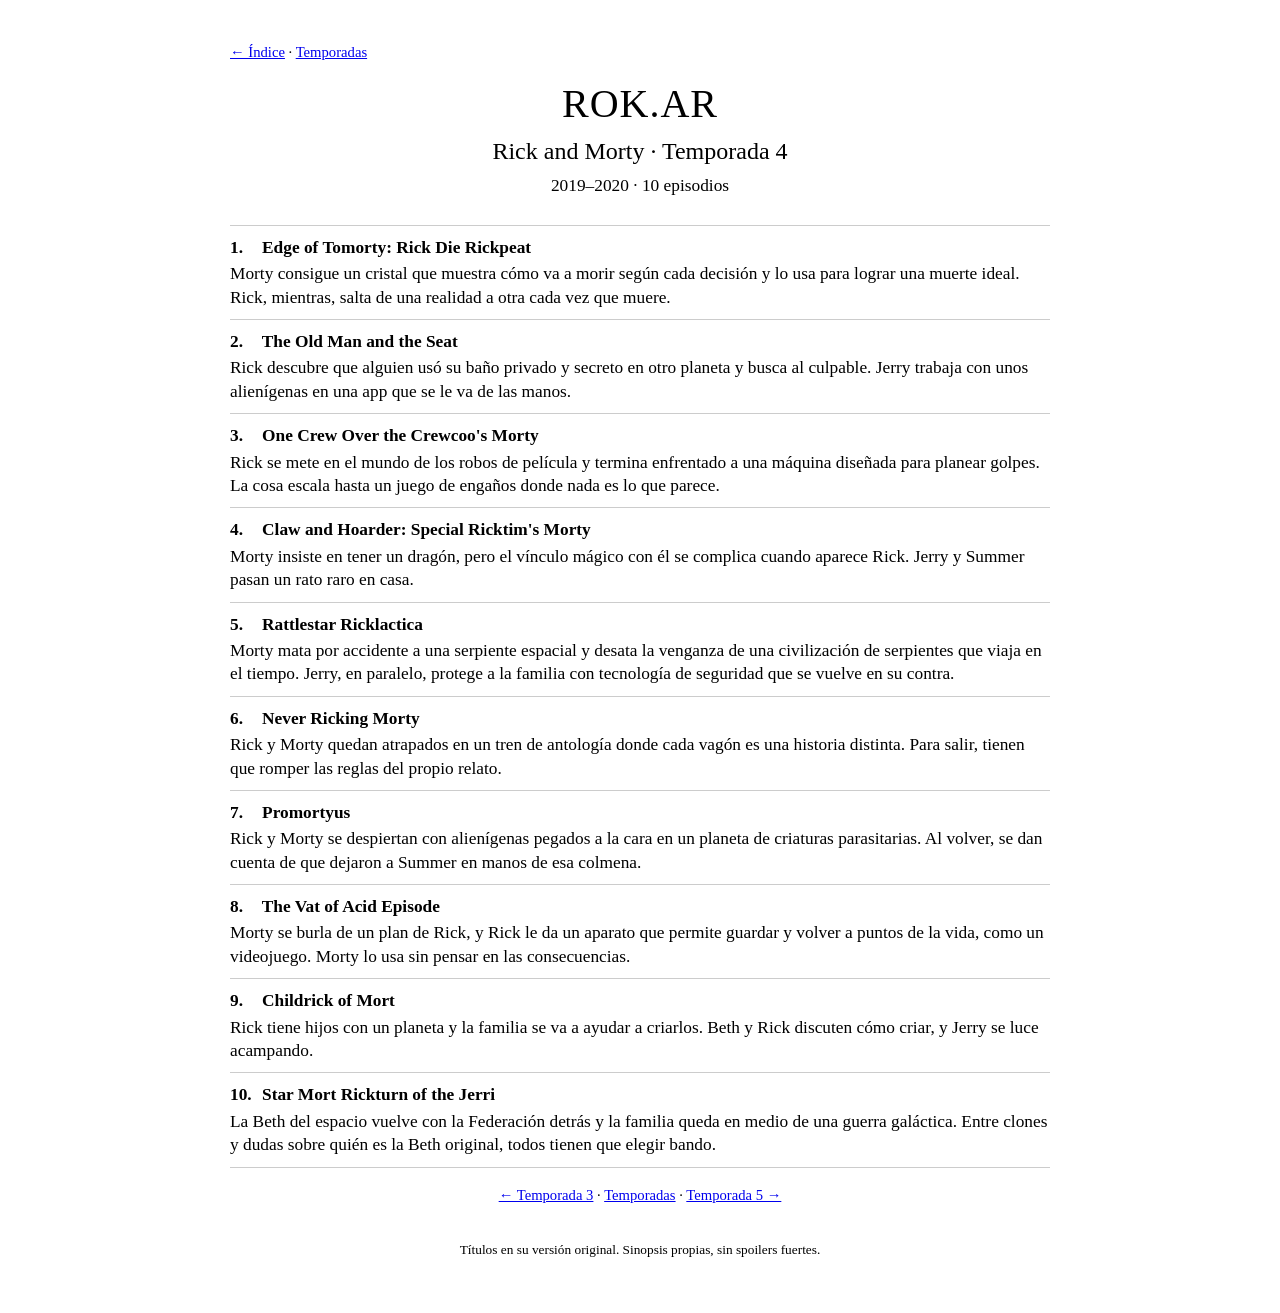
<file: rickandmorty/temporada-4.html>
<!DOCTYPE html>
<html lang="es">
<head>
  <meta charset="utf-8">
  <meta name="viewport" content="width=device-width, initial-scale=1">
  <title>Rick and Morty · Temporada 4 · rok.ar</title>
  <link rel="stylesheet" href="../estilo.css">
</head>
<body>
  <p class="volver"><a href="../index.html">← Índice</a> · <a href="index.html">Temporadas</a></p>
  <header>
    <h1>ROK.AR</h1>
    <h2>Rick and Morty · Temporada 4</h2>
    <p class="sub">2019–2020 · 10 episodios</p>
  </header>

  <ol class="episodios">
    <li><p class="ep-titulo"><span class="ep-num">1.</span> Edge of Tomorty: Rick Die Rickpeat</p><p class="ep-sinopsis">Morty consigue un cristal que muestra cómo va a morir según cada decisión y lo usa para lograr una muerte ideal. Rick, mientras, salta de una realidad a otra cada vez que muere.</p></li>
    <li><p class="ep-titulo"><span class="ep-num">2.</span> The Old Man and the Seat</p><p class="ep-sinopsis">Rick descubre que alguien usó su baño privado y secreto en otro planeta y busca al culpable. Jerry trabaja con unos alienígenas en una app que se le va de las manos.</p></li>
    <li><p class="ep-titulo"><span class="ep-num">3.</span> One Crew Over the Crewcoo&#x27;s Morty</p><p class="ep-sinopsis">Rick se mete en el mundo de los robos de película y termina enfrentado a una máquina diseñada para planear golpes. La cosa escala hasta un juego de engaños donde nada es lo que parece.</p></li>
    <li><p class="ep-titulo"><span class="ep-num">4.</span> Claw and Hoarder: Special Ricktim&#x27;s Morty</p><p class="ep-sinopsis">Morty insiste en tener un dragón, pero el vínculo mágico con él se complica cuando aparece Rick. Jerry y Summer pasan un rato raro en casa.</p></li>
    <li><p class="ep-titulo"><span class="ep-num">5.</span> Rattlestar Ricklactica</p><p class="ep-sinopsis">Morty mata por accidente a una serpiente espacial y desata la venganza de una civilización de serpientes que viaja en el tiempo. Jerry, en paralelo, protege a la familia con tecnología de seguridad que se vuelve en su contra.</p></li>
    <li><p class="ep-titulo"><span class="ep-num">6.</span> Never Ricking Morty</p><p class="ep-sinopsis">Rick y Morty quedan atrapados en un tren de antología donde cada vagón es una historia distinta. Para salir, tienen que romper las reglas del propio relato.</p></li>
    <li><p class="ep-titulo"><span class="ep-num">7.</span> Promortyus</p><p class="ep-sinopsis">Rick y Morty se despiertan con alienígenas pegados a la cara en un planeta de criaturas parasitarias. Al volver, se dan cuenta de que dejaron a Summer en manos de esa colmena.</p></li>
    <li><p class="ep-titulo"><span class="ep-num">8.</span> The Vat of Acid Episode</p><p class="ep-sinopsis">Morty se burla de un plan de Rick, y Rick le da un aparato que permite guardar y volver a puntos de la vida, como un videojuego. Morty lo usa sin pensar en las consecuencias.</p></li>
    <li><p class="ep-titulo"><span class="ep-num">9.</span> Childrick of Mort</p><p class="ep-sinopsis">Rick tiene hijos con un planeta y la familia se va a ayudar a criarlos. Beth y Rick discuten cómo criar, y Jerry se luce acampando.</p></li>
    <li><p class="ep-titulo"><span class="ep-num">10.</span> Star Mort Rickturn of the Jerri</p><p class="ep-sinopsis">La Beth del espacio vuelve con la Federación detrás y la familia queda en medio de una guerra galáctica. Entre clones y dudas sobre quién es la Beth original, todos tienen que elegir bando.</p></li>
  </ol>

  <p class="nav-temp"><a href="temporada-3.html">← Temporada 3</a> · <a href="index.html">Temporadas</a> · <a href="temporada-5.html">Temporada 5 →</a></p>

  <footer>
    <p>Títulos en su versión original. Sinopsis propias, sin spoilers fuertes.</p>
  </footer>
</body>
</html>
</file>
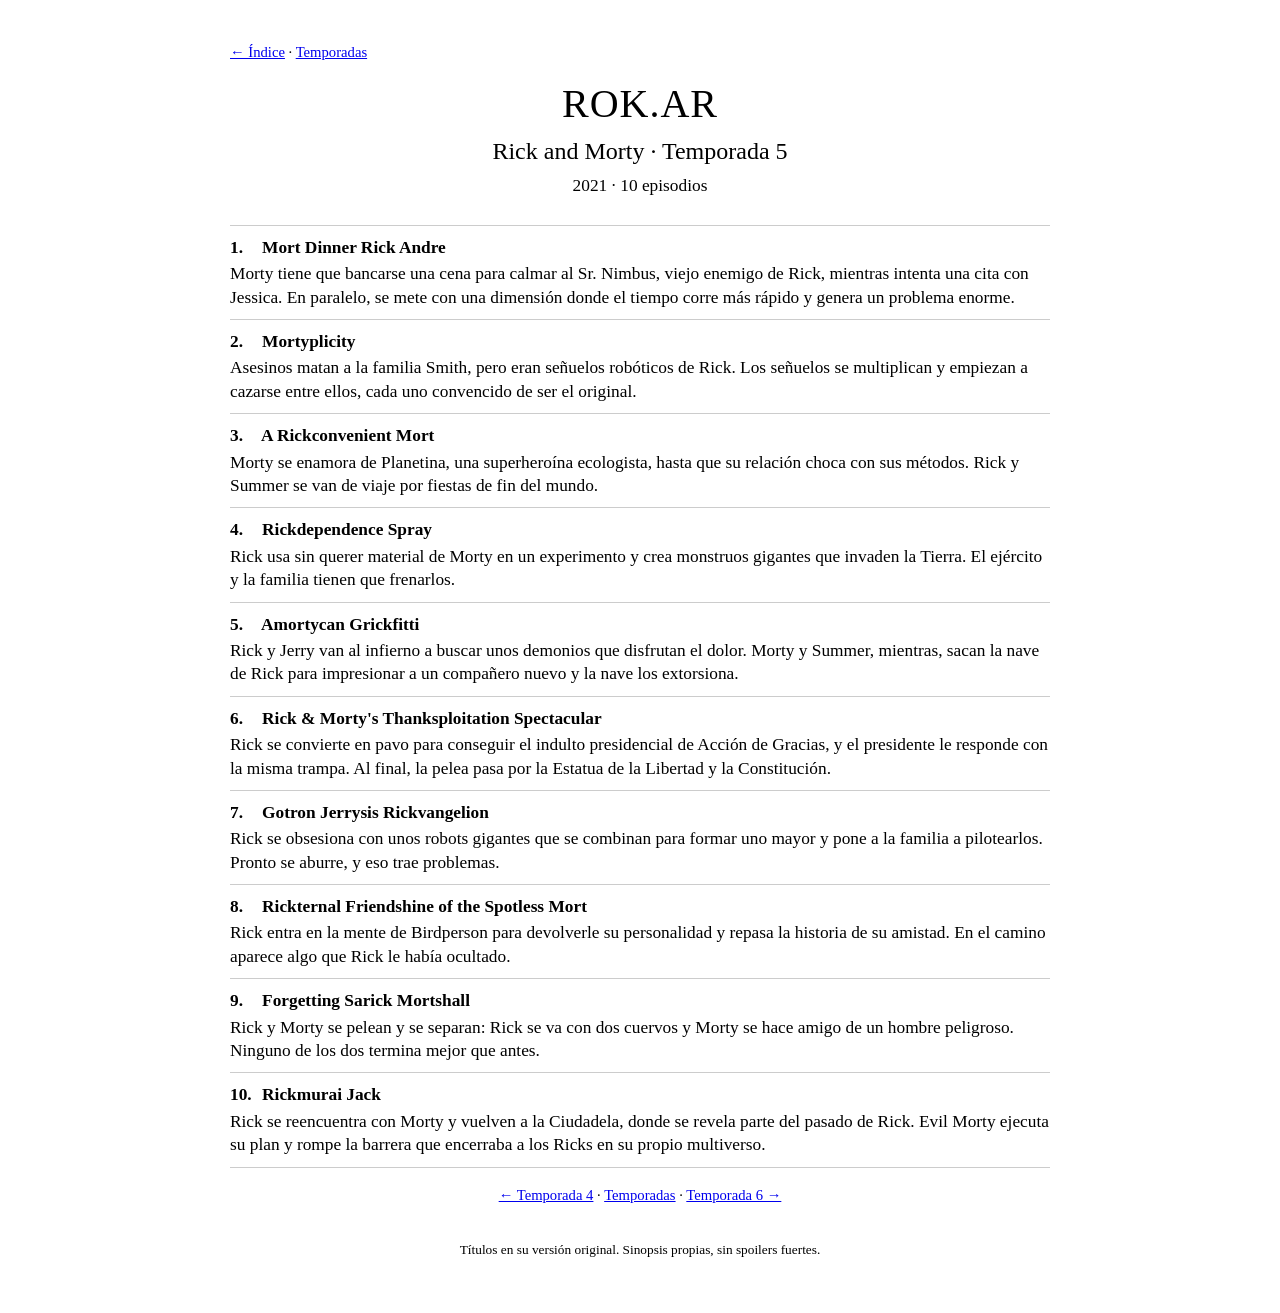
<file: rickandmorty/temporada-5.html>
<!DOCTYPE html>
<html lang="es">
<head>
  <meta charset="utf-8">
  <meta name="viewport" content="width=device-width, initial-scale=1">
  <title>Rick and Morty · Temporada 5 · rok.ar</title>
  <link rel="stylesheet" href="../estilo.css">
</head>
<body>
  <p class="volver"><a href="../index.html">← Índice</a> · <a href="index.html">Temporadas</a></p>
  <header>
    <h1>ROK.AR</h1>
    <h2>Rick and Morty · Temporada 5</h2>
    <p class="sub">2021 · 10 episodios</p>
  </header>

  <ol class="episodios">
    <li><p class="ep-titulo"><span class="ep-num">1.</span> Mort Dinner Rick Andre</p><p class="ep-sinopsis">Morty tiene que bancarse una cena para calmar al Sr. Nimbus, viejo enemigo de Rick, mientras intenta una cita con Jessica. En paralelo, se mete con una dimensión donde el tiempo corre más rápido y genera un problema enorme.</p></li>
    <li><p class="ep-titulo"><span class="ep-num">2.</span> Mortyplicity</p><p class="ep-sinopsis">Asesinos matan a la familia Smith, pero eran señuelos robóticos de Rick. Los señuelos se multiplican y empiezan a cazarse entre ellos, cada uno convencido de ser el original.</p></li>
    <li><p class="ep-titulo"><span class="ep-num">3.</span> A Rickconvenient Mort</p><p class="ep-sinopsis">Morty se enamora de Planetina, una superheroína ecologista, hasta que su relación choca con sus métodos. Rick y Summer se van de viaje por fiestas de fin del mundo.</p></li>
    <li><p class="ep-titulo"><span class="ep-num">4.</span> Rickdependence Spray</p><p class="ep-sinopsis">Rick usa sin querer material de Morty en un experimento y crea monstruos gigantes que invaden la Tierra. El ejército y la familia tienen que frenarlos.</p></li>
    <li><p class="ep-titulo"><span class="ep-num">5.</span> Amortycan Grickfitti</p><p class="ep-sinopsis">Rick y Jerry van al infierno a buscar unos demonios que disfrutan el dolor. Morty y Summer, mientras, sacan la nave de Rick para impresionar a un compañero nuevo y la nave los extorsiona.</p></li>
    <li><p class="ep-titulo"><span class="ep-num">6.</span> Rick &amp; Morty&#x27;s Thanksploitation Spectacular</p><p class="ep-sinopsis">Rick se convierte en pavo para conseguir el indulto presidencial de Acción de Gracias, y el presidente le responde con la misma trampa. Al final, la pelea pasa por la Estatua de la Libertad y la Constitución.</p></li>
    <li><p class="ep-titulo"><span class="ep-num">7.</span> Gotron Jerrysis Rickvangelion</p><p class="ep-sinopsis">Rick se obsesiona con unos robots gigantes que se combinan para formar uno mayor y pone a la familia a pilotearlos. Pronto se aburre, y eso trae problemas.</p></li>
    <li><p class="ep-titulo"><span class="ep-num">8.</span> Rickternal Friendshine of the Spotless Mort</p><p class="ep-sinopsis">Rick entra en la mente de Birdperson para devolverle su personalidad y repasa la historia de su amistad. En el camino aparece algo que Rick le había ocultado.</p></li>
    <li><p class="ep-titulo"><span class="ep-num">9.</span> Forgetting Sarick Mortshall</p><p class="ep-sinopsis">Rick y Morty se pelean y se separan: Rick se va con dos cuervos y Morty se hace amigo de un hombre peligroso. Ninguno de los dos termina mejor que antes.</p></li>
    <li><p class="ep-titulo"><span class="ep-num">10.</span> Rickmurai Jack</p><p class="ep-sinopsis">Rick se reencuentra con Morty y vuelven a la Ciudadela, donde se revela parte del pasado de Rick. Evil Morty ejecuta su plan y rompe la barrera que encerraba a los Ricks en su propio multiverso.</p></li>
  </ol>

  <p class="nav-temp"><a href="temporada-4.html">← Temporada 4</a> · <a href="index.html">Temporadas</a> · <a href="temporada-6.html">Temporada 6 →</a></p>

  <footer>
    <p>Títulos en su versión original. Sinopsis propias, sin spoilers fuertes.</p>
  </footer>
</body>
</html>
</file>
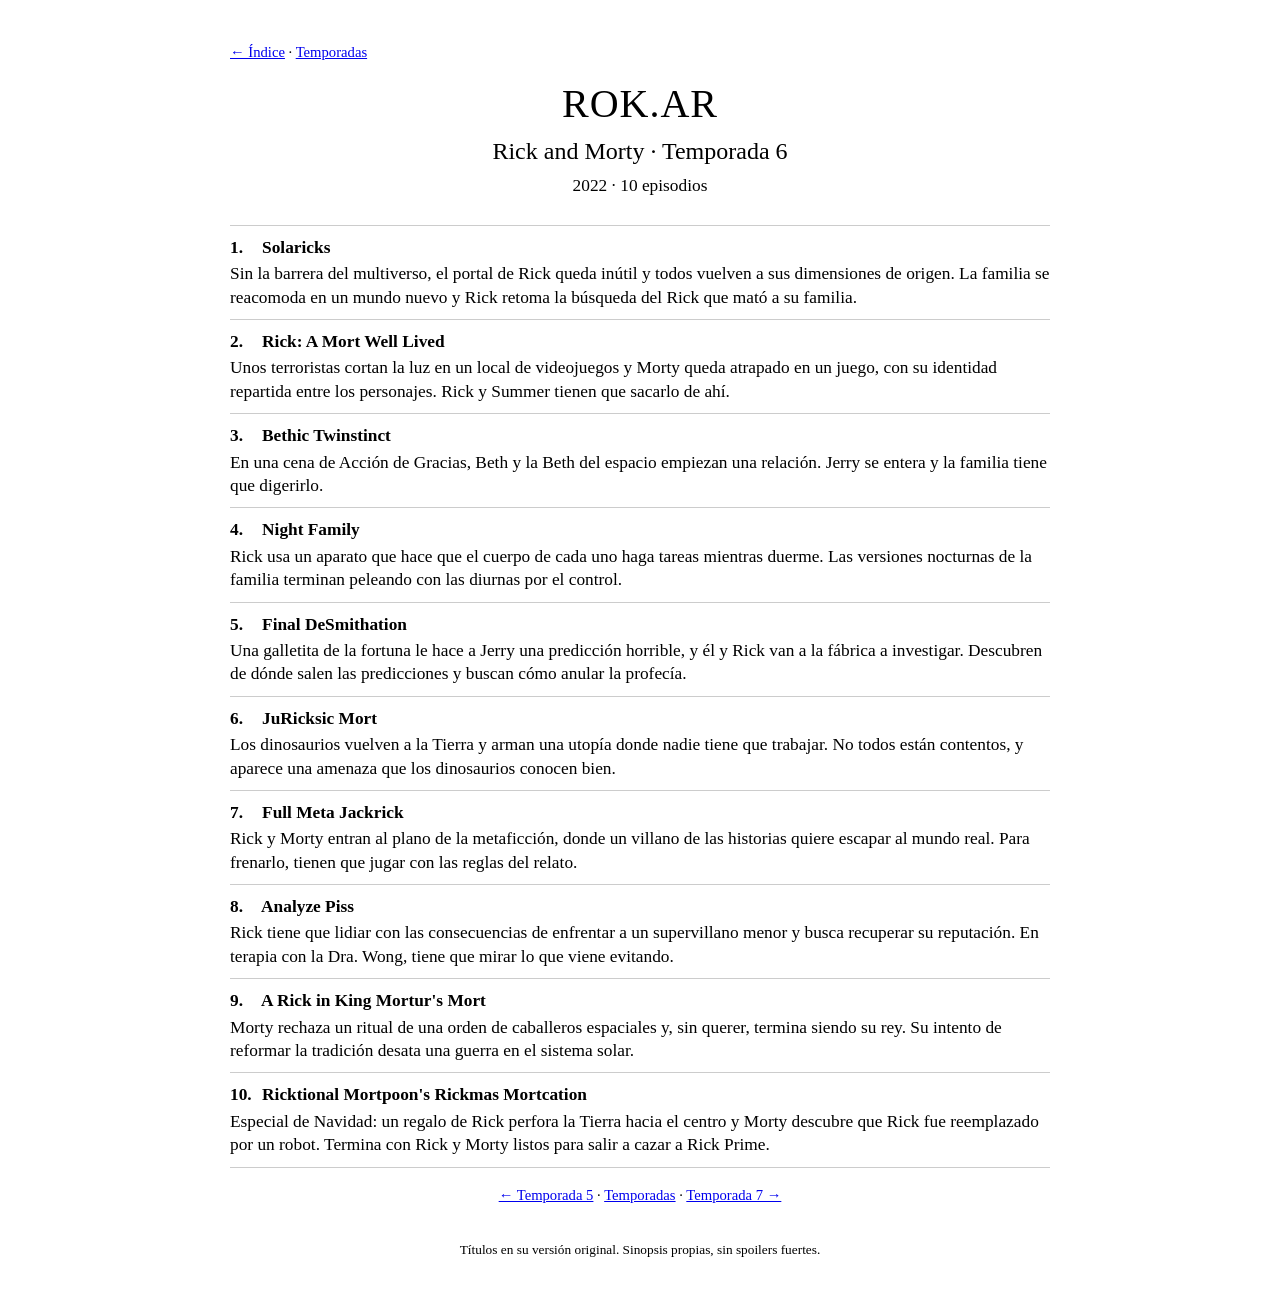
<file: rickandmorty/temporada-6.html>
<!DOCTYPE html>
<html lang="es">
<head>
  <meta charset="utf-8">
  <meta name="viewport" content="width=device-width, initial-scale=1">
  <title>Rick and Morty · Temporada 6 · rok.ar</title>
  <link rel="stylesheet" href="../estilo.css">
</head>
<body>
  <p class="volver"><a href="../index.html">← Índice</a> · <a href="index.html">Temporadas</a></p>
  <header>
    <h1>ROK.AR</h1>
    <h2>Rick and Morty · Temporada 6</h2>
    <p class="sub">2022 · 10 episodios</p>
  </header>

  <ol class="episodios">
    <li><p class="ep-titulo"><span class="ep-num">1.</span> Solaricks</p><p class="ep-sinopsis">Sin la barrera del multiverso, el portal de Rick queda inútil y todos vuelven a sus dimensiones de origen. La familia se reacomoda en un mundo nuevo y Rick retoma la búsqueda del Rick que mató a su familia.</p></li>
    <li><p class="ep-titulo"><span class="ep-num">2.</span> Rick: A Mort Well Lived</p><p class="ep-sinopsis">Unos terroristas cortan la luz en un local de videojuegos y Morty queda atrapado en un juego, con su identidad repartida entre los personajes. Rick y Summer tienen que sacarlo de ahí.</p></li>
    <li><p class="ep-titulo"><span class="ep-num">3.</span> Bethic Twinstinct</p><p class="ep-sinopsis">En una cena de Acción de Gracias, Beth y la Beth del espacio empiezan una relación. Jerry se entera y la familia tiene que digerirlo.</p></li>
    <li><p class="ep-titulo"><span class="ep-num">4.</span> Night Family</p><p class="ep-sinopsis">Rick usa un aparato que hace que el cuerpo de cada uno haga tareas mientras duerme. Las versiones nocturnas de la familia terminan peleando con las diurnas por el control.</p></li>
    <li><p class="ep-titulo"><span class="ep-num">5.</span> Final DeSmithation</p><p class="ep-sinopsis">Una galletita de la fortuna le hace a Jerry una predicción horrible, y él y Rick van a la fábrica a investigar. Descubren de dónde salen las predicciones y buscan cómo anular la profecía.</p></li>
    <li><p class="ep-titulo"><span class="ep-num">6.</span> JuRicksic Mort</p><p class="ep-sinopsis">Los dinosaurios vuelven a la Tierra y arman una utopía donde nadie tiene que trabajar. No todos están contentos, y aparece una amenaza que los dinosaurios conocen bien.</p></li>
    <li><p class="ep-titulo"><span class="ep-num">7.</span> Full Meta Jackrick</p><p class="ep-sinopsis">Rick y Morty entran al plano de la metaficción, donde un villano de las historias quiere escapar al mundo real. Para frenarlo, tienen que jugar con las reglas del relato.</p></li>
    <li><p class="ep-titulo"><span class="ep-num">8.</span> Analyze Piss</p><p class="ep-sinopsis">Rick tiene que lidiar con las consecuencias de enfrentar a un supervillano menor y busca recuperar su reputación. En terapia con la Dra. Wong, tiene que mirar lo que viene evitando.</p></li>
    <li><p class="ep-titulo"><span class="ep-num">9.</span> A Rick in King Mortur&#x27;s Mort</p><p class="ep-sinopsis">Morty rechaza un ritual de una orden de caballeros espaciales y, sin querer, termina siendo su rey. Su intento de reformar la tradición desata una guerra en el sistema solar.</p></li>
    <li><p class="ep-titulo"><span class="ep-num">10.</span> Ricktional Mortpoon&#x27;s Rickmas Mortcation</p><p class="ep-sinopsis">Especial de Navidad: un regalo de Rick perfora la Tierra hacia el centro y Morty descubre que Rick fue reemplazado por un robot. Termina con Rick y Morty listos para salir a cazar a Rick Prime.</p></li>
  </ol>

  <p class="nav-temp"><a href="temporada-5.html">← Temporada 5</a> · <a href="index.html">Temporadas</a> · <a href="temporada-7.html">Temporada 7 →</a></p>

  <footer>
    <p>Títulos en su versión original. Sinopsis propias, sin spoilers fuertes.</p>
  </footer>
</body>
</html>
</file>
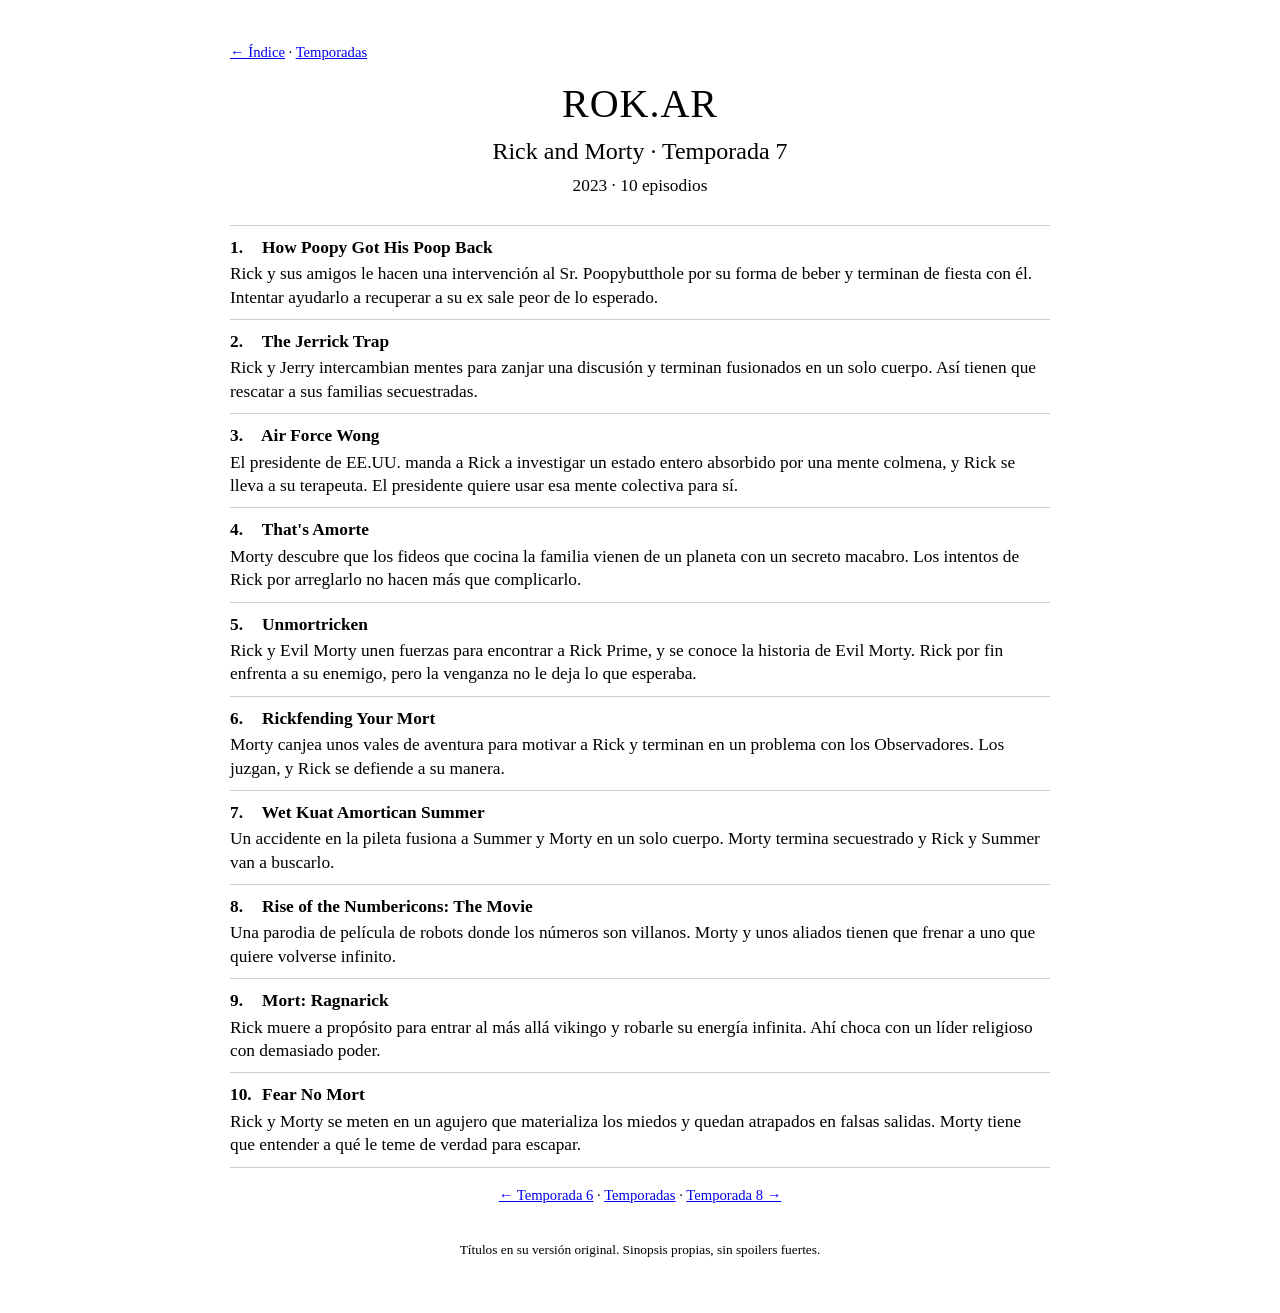
<file: rickandmorty/temporada-7.html>
<!DOCTYPE html>
<html lang="es">
<head>
  <meta charset="utf-8">
  <meta name="viewport" content="width=device-width, initial-scale=1">
  <title>Rick and Morty · Temporada 7 · rok.ar</title>
  <link rel="stylesheet" href="../estilo.css">
</head>
<body>
  <p class="volver"><a href="../index.html">← Índice</a> · <a href="index.html">Temporadas</a></p>
  <header>
    <h1>ROK.AR</h1>
    <h2>Rick and Morty · Temporada 7</h2>
    <p class="sub">2023 · 10 episodios</p>
  </header>

  <ol class="episodios">
    <li><p class="ep-titulo"><span class="ep-num">1.</span> How Poopy Got His Poop Back</p><p class="ep-sinopsis">Rick y sus amigos le hacen una intervención al Sr. Poopybutthole por su forma de beber y terminan de fiesta con él. Intentar ayudarlo a recuperar a su ex sale peor de lo esperado.</p></li>
    <li><p class="ep-titulo"><span class="ep-num">2.</span> The Jerrick Trap</p><p class="ep-sinopsis">Rick y Jerry intercambian mentes para zanjar una discusión y terminan fusionados en un solo cuerpo. Así tienen que rescatar a sus familias secuestradas.</p></li>
    <li><p class="ep-titulo"><span class="ep-num">3.</span> Air Force Wong</p><p class="ep-sinopsis">El presidente de EE.UU. manda a Rick a investigar un estado entero absorbido por una mente colmena, y Rick se lleva a su terapeuta. El presidente quiere usar esa mente colectiva para sí.</p></li>
    <li><p class="ep-titulo"><span class="ep-num">4.</span> That&#x27;s Amorte</p><p class="ep-sinopsis">Morty descubre que los fideos que cocina la familia vienen de un planeta con un secreto macabro. Los intentos de Rick por arreglarlo no hacen más que complicarlo.</p></li>
    <li><p class="ep-titulo"><span class="ep-num">5.</span> Unmortricken</p><p class="ep-sinopsis">Rick y Evil Morty unen fuerzas para encontrar a Rick Prime, y se conoce la historia de Evil Morty. Rick por fin enfrenta a su enemigo, pero la venganza no le deja lo que esperaba.</p></li>
    <li><p class="ep-titulo"><span class="ep-num">6.</span> Rickfending Your Mort</p><p class="ep-sinopsis">Morty canjea unos vales de aventura para motivar a Rick y terminan en un problema con los Observadores. Los juzgan, y Rick se defiende a su manera.</p></li>
    <li><p class="ep-titulo"><span class="ep-num">7.</span> Wet Kuat Amortican Summer</p><p class="ep-sinopsis">Un accidente en la pileta fusiona a Summer y Morty en un solo cuerpo. Morty termina secuestrado y Rick y Summer van a buscarlo.</p></li>
    <li><p class="ep-titulo"><span class="ep-num">8.</span> Rise of the Numbericons: The Movie</p><p class="ep-sinopsis">Una parodia de película de robots donde los números son villanos. Morty y unos aliados tienen que frenar a uno que quiere volverse infinito.</p></li>
    <li><p class="ep-titulo"><span class="ep-num">9.</span> Mort: Ragnarick</p><p class="ep-sinopsis">Rick muere a propósito para entrar al más allá vikingo y robarle su energía infinita. Ahí choca con un líder religioso con demasiado poder.</p></li>
    <li><p class="ep-titulo"><span class="ep-num">10.</span> Fear No Mort</p><p class="ep-sinopsis">Rick y Morty se meten en un agujero que materializa los miedos y quedan atrapados en falsas salidas. Morty tiene que entender a qué le teme de verdad para escapar.</p></li>
  </ol>

  <p class="nav-temp"><a href="temporada-6.html">← Temporada 6</a> · <a href="index.html">Temporadas</a> · <a href="temporada-8.html">Temporada 8 →</a></p>

  <footer>
    <p>Títulos en su versión original. Sinopsis propias, sin spoilers fuertes.</p>
  </footer>
</body>
</html>
</file>
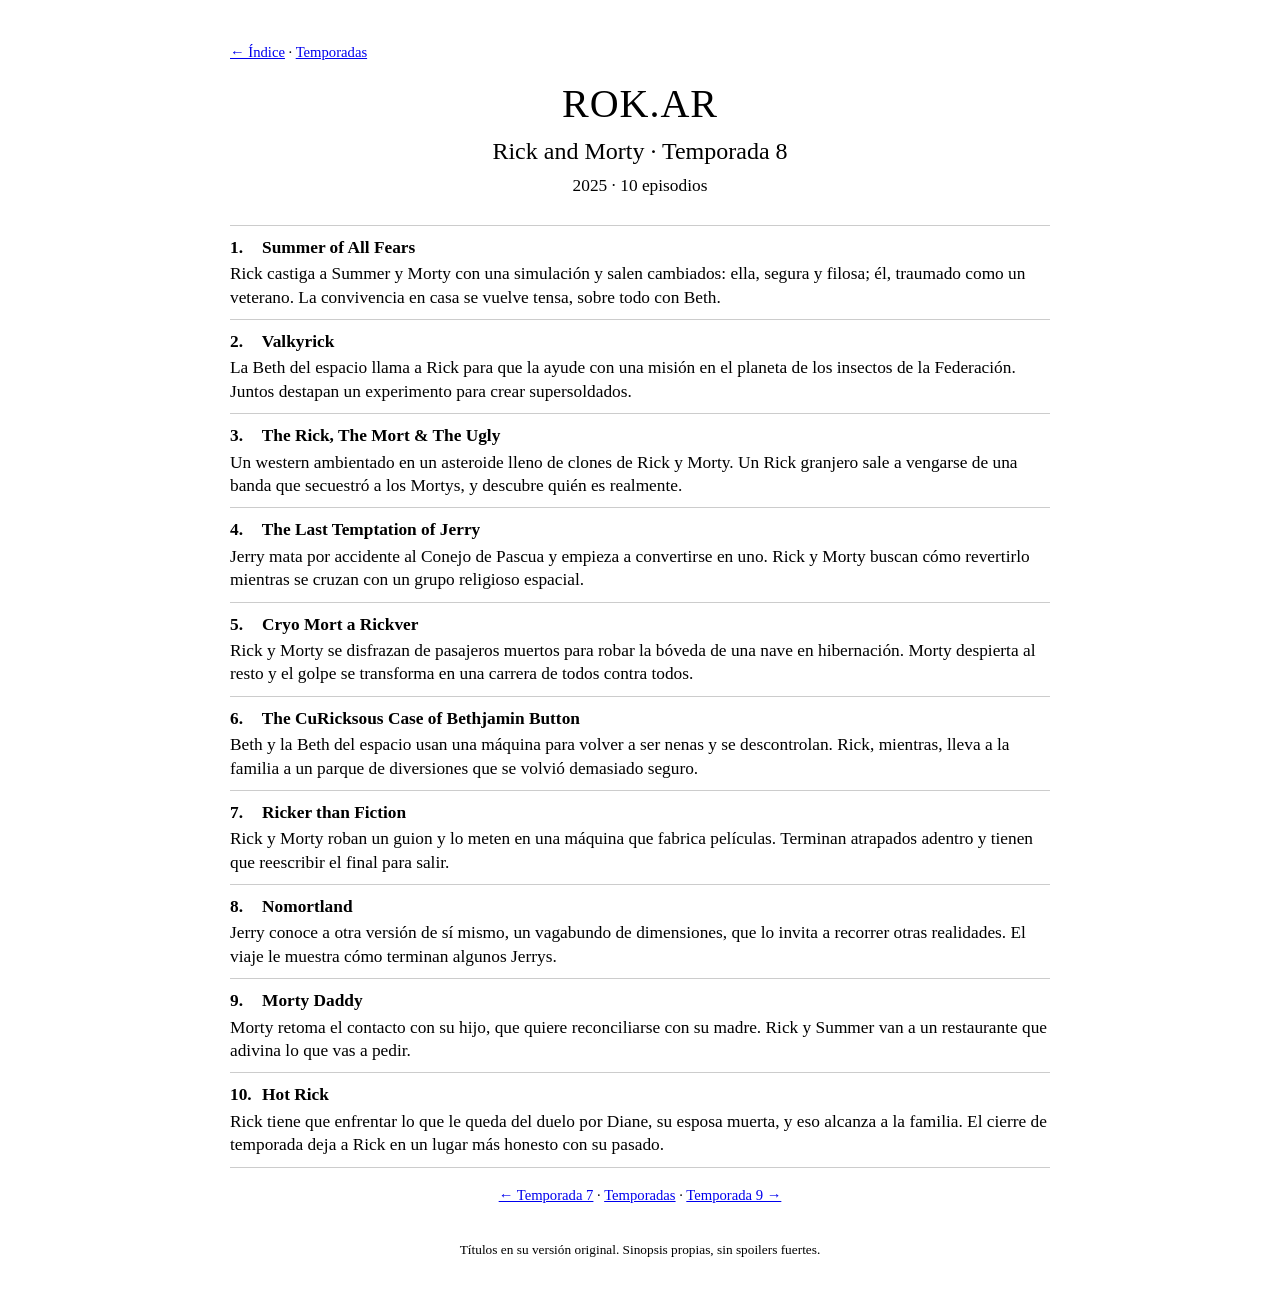
<file: rickandmorty/temporada-8.html>
<!DOCTYPE html>
<html lang="es">
<head>
  <meta charset="utf-8">
  <meta name="viewport" content="width=device-width, initial-scale=1">
  <title>Rick and Morty · Temporada 8 · rok.ar</title>
  <link rel="stylesheet" href="../estilo.css">
</head>
<body>
  <p class="volver"><a href="../index.html">← Índice</a> · <a href="index.html">Temporadas</a></p>
  <header>
    <h1>ROK.AR</h1>
    <h2>Rick and Morty · Temporada 8</h2>
    <p class="sub">2025 · 10 episodios</p>
  </header>

  <ol class="episodios">
    <li><p class="ep-titulo"><span class="ep-num">1.</span> Summer of All Fears</p><p class="ep-sinopsis">Rick castiga a Summer y Morty con una simulación y salen cambiados: ella, segura y filosa; él, traumado como un veterano. La convivencia en casa se vuelve tensa, sobre todo con Beth.</p></li>
    <li><p class="ep-titulo"><span class="ep-num">2.</span> Valkyrick</p><p class="ep-sinopsis">La Beth del espacio llama a Rick para que la ayude con una misión en el planeta de los insectos de la Federación. Juntos destapan un experimento para crear supersoldados.</p></li>
    <li><p class="ep-titulo"><span class="ep-num">3.</span> The Rick, The Mort &amp; The Ugly</p><p class="ep-sinopsis">Un western ambientado en un asteroide lleno de clones de Rick y Morty. Un Rick granjero sale a vengarse de una banda que secuestró a los Mortys, y descubre quién es realmente.</p></li>
    <li><p class="ep-titulo"><span class="ep-num">4.</span> The Last Temptation of Jerry</p><p class="ep-sinopsis">Jerry mata por accidente al Conejo de Pascua y empieza a convertirse en uno. Rick y Morty buscan cómo revertirlo mientras se cruzan con un grupo religioso espacial.</p></li>
    <li><p class="ep-titulo"><span class="ep-num">5.</span> Cryo Mort a Rickver</p><p class="ep-sinopsis">Rick y Morty se disfrazan de pasajeros muertos para robar la bóveda de una nave en hibernación. Morty despierta al resto y el golpe se transforma en una carrera de todos contra todos.</p></li>
    <li><p class="ep-titulo"><span class="ep-num">6.</span> The CuRicksous Case of Bethjamin Button</p><p class="ep-sinopsis">Beth y la Beth del espacio usan una máquina para volver a ser nenas y se descontrolan. Rick, mientras, lleva a la familia a un parque de diversiones que se volvió demasiado seguro.</p></li>
    <li><p class="ep-titulo"><span class="ep-num">7.</span> Ricker than Fiction</p><p class="ep-sinopsis">Rick y Morty roban un guion y lo meten en una máquina que fabrica películas. Terminan atrapados adentro y tienen que reescribir el final para salir.</p></li>
    <li><p class="ep-titulo"><span class="ep-num">8.</span> Nomortland</p><p class="ep-sinopsis">Jerry conoce a otra versión de sí mismo, un vagabundo de dimensiones, que lo invita a recorrer otras realidades. El viaje le muestra cómo terminan algunos Jerrys.</p></li>
    <li><p class="ep-titulo"><span class="ep-num">9.</span> Morty Daddy</p><p class="ep-sinopsis">Morty retoma el contacto con su hijo, que quiere reconciliarse con su madre. Rick y Summer van a un restaurante que adivina lo que vas a pedir.</p></li>
    <li><p class="ep-titulo"><span class="ep-num">10.</span> Hot Rick</p><p class="ep-sinopsis">Rick tiene que enfrentar lo que le queda del duelo por Diane, su esposa muerta, y eso alcanza a la familia. El cierre de temporada deja a Rick en un lugar más honesto con su pasado.</p></li>
  </ol>

  <p class="nav-temp"><a href="temporada-7.html">← Temporada 7</a> · <a href="index.html">Temporadas</a> · <a href="temporada-9.html">Temporada 9 →</a></p>

  <footer>
    <p>Títulos en su versión original. Sinopsis propias, sin spoilers fuertes.</p>
  </footer>
</body>
</html>
</file>
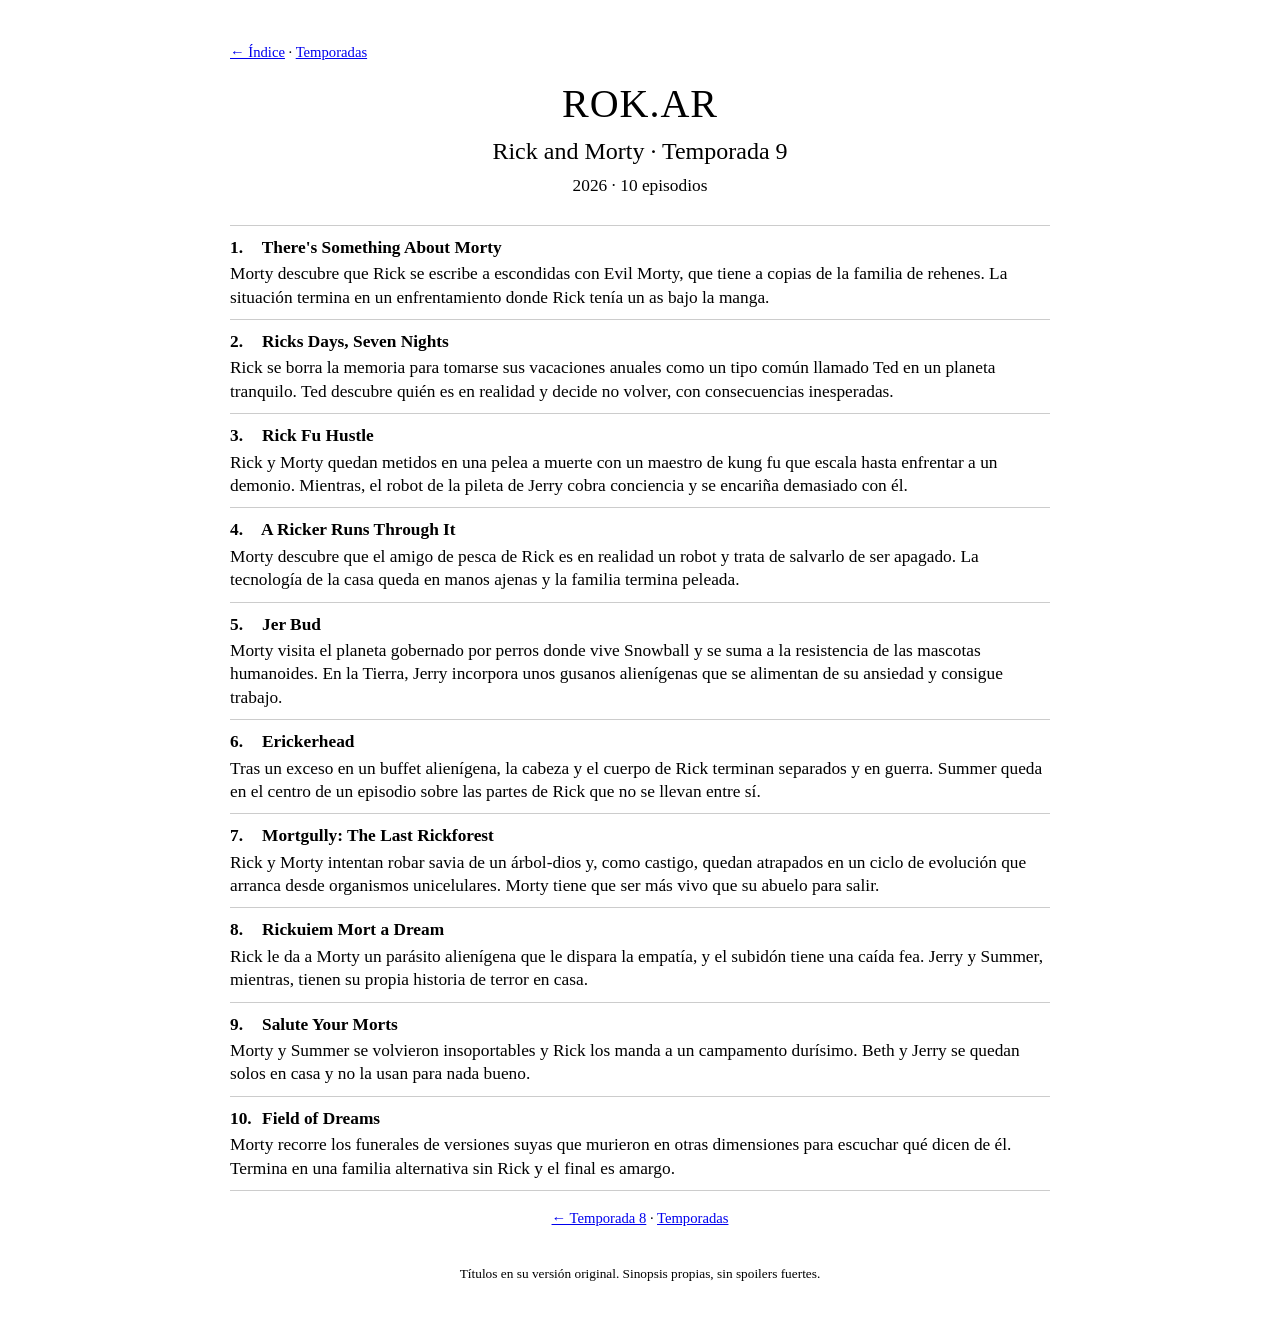
<file: rickandmorty/temporada-9.html>
<!DOCTYPE html>
<html lang="es">
<head>
  <meta charset="utf-8">
  <meta name="viewport" content="width=device-width, initial-scale=1">
  <title>Rick and Morty · Temporada 9 · rok.ar</title>
  <link rel="stylesheet" href="../estilo.css">
</head>
<body>
  <p class="volver"><a href="../index.html">← Índice</a> · <a href="index.html">Temporadas</a></p>
  <header>
    <h1>ROK.AR</h1>
    <h2>Rick and Morty · Temporada 9</h2>
    <p class="sub">2026 · 10 episodios</p>
  </header>

  <ol class="episodios">
    <li><p class="ep-titulo"><span class="ep-num">1.</span> There&#x27;s Something About Morty</p><p class="ep-sinopsis">Morty descubre que Rick se escribe a escondidas con Evil Morty, que tiene a copias de la familia de rehenes. La situación termina en un enfrentamiento donde Rick tenía un as bajo la manga.</p></li>
    <li><p class="ep-titulo"><span class="ep-num">2.</span> Ricks Days, Seven Nights</p><p class="ep-sinopsis">Rick se borra la memoria para tomarse sus vacaciones anuales como un tipo común llamado Ted en un planeta tranquilo. Ted descubre quién es en realidad y decide no volver, con consecuencias inesperadas.</p></li>
    <li><p class="ep-titulo"><span class="ep-num">3.</span> Rick Fu Hustle</p><p class="ep-sinopsis">Rick y Morty quedan metidos en una pelea a muerte con un maestro de kung fu que escala hasta enfrentar a un demonio. Mientras, el robot de la pileta de Jerry cobra conciencia y se encariña demasiado con él.</p></li>
    <li><p class="ep-titulo"><span class="ep-num">4.</span> A Ricker Runs Through It</p><p class="ep-sinopsis">Morty descubre que el amigo de pesca de Rick es en realidad un robot y trata de salvarlo de ser apagado. La tecnología de la casa queda en manos ajenas y la familia termina peleada.</p></li>
    <li><p class="ep-titulo"><span class="ep-num">5.</span> Jer Bud</p><p class="ep-sinopsis">Morty visita el planeta gobernado por perros donde vive Snowball y se suma a la resistencia de las mascotas humanoides. En la Tierra, Jerry incorpora unos gusanos alienígenas que se alimentan de su ansiedad y consigue trabajo.</p></li>
    <li><p class="ep-titulo"><span class="ep-num">6.</span> Erickerhead</p><p class="ep-sinopsis">Tras un exceso en un buffet alienígena, la cabeza y el cuerpo de Rick terminan separados y en guerra. Summer queda en el centro de un episodio sobre las partes de Rick que no se llevan entre sí.</p></li>
    <li><p class="ep-titulo"><span class="ep-num">7.</span> Mortgully: The Last Rickforest</p><p class="ep-sinopsis">Rick y Morty intentan robar savia de un árbol-dios y, como castigo, quedan atrapados en un ciclo de evolución que arranca desde organismos unicelulares. Morty tiene que ser más vivo que su abuelo para salir.</p></li>
    <li><p class="ep-titulo"><span class="ep-num">8.</span> Rickuiem Mort a Dream</p><p class="ep-sinopsis">Rick le da a Morty un parásito alienígena que le dispara la empatía, y el subidón tiene una caída fea. Jerry y Summer, mientras, tienen su propia historia de terror en casa.</p></li>
    <li><p class="ep-titulo"><span class="ep-num">9.</span> Salute Your Morts</p><p class="ep-sinopsis">Morty y Summer se volvieron insoportables y Rick los manda a un campamento durísimo. Beth y Jerry se quedan solos en casa y no la usan para nada bueno.</p></li>
    <li><p class="ep-titulo"><span class="ep-num">10.</span> Field of Dreams</p><p class="ep-sinopsis">Morty recorre los funerales de versiones suyas que murieron en otras dimensiones para escuchar qué dicen de él. Termina en una familia alternativa sin Rick y el final es amargo.</p></li>
  </ol>

  <p class="nav-temp"><a href="temporada-8.html">← Temporada 8</a> · <a href="index.html">Temporadas</a></p>

  <footer>
    <p>Títulos en su versión original. Sinopsis propias, sin spoilers fuertes.</p>
  </footer>
</body>
</html>
</file>
<file: estilo.css>
/* Estilo sobrio, a la manera de berkshirehathaway.com */
html { background: #fff; }
body {
  font-family: "Times New Roman", Times, serif;
  color: #000;
  max-width: 820px;
  margin: 0 auto;
  padding: 28px 18px 40px;
  font-size: 13pt;
  line-height: 1.35;
}
header { text-align: center; margin-bottom: 28px; }
h1 { font-size: 30pt; font-weight: normal; letter-spacing: 1px; margin: 0; }
h2 { font-size: 18pt; font-weight: normal; text-align: center; margin: 4px 0 6px; }
.sub { margin: 4px 0 0; }
a { color: #0000ee; }
a:visited { color: #551a8b; }

table.indice { margin: 0 auto; border-collapse: collapse; }
table.indice td { padding: 5px 24px; font-size: 14pt; }

.volver { font-size: 11pt; }
h3 { font-size: 14pt; font-weight: bold; margin: 26px 0 8px; }
.leyenda { text-align: center; font-size: 11pt; margin: 6px 0 0; }
.fecha { text-align: center; font-size: 11pt; margin: 0 0 18px; }

.scroll { overflow-x: auto; }
table.datos { border-collapse: collapse; width: 100%; font-size: 12pt; }
table.datos th, table.datos td { border: 1px solid #000; padding: 4px 8px; }
table.datos th { font-weight: bold; text-align: center; vertical-align: bottom; }
table.datos td.num { text-align: right; white-space: nowrap; font-variant-numeric: tabular-nums; }
table.datos .unidad { font-size: 10pt; }
.pos { color: #006400; }
.neg { color: #a00000; }
.viejo { color: #777; }

.notas { font-size: 10.5pt; margin-top: 16px; }
.notas p { margin: 4px 0; }

footer { margin-top: 36px; text-align: center; font-size: 10pt; }

@media (max-width: 600px) {
  body { font-size: 12pt; padding: 18px 10px 30px; }
  table.datos { font-size: 10.5pt; }
  table.datos th, table.datos td { padding: 3px 5px; }
}

/* Guía de episodios */
table.indice td.anio { font-size: 11pt; color: #444; padding-left: 0; }
ol.episodios { list-style: none; padding: 0; margin: 0; }
ol.episodios li { border-top: 1px solid #ccc; padding: 10px 0; }
ol.episodios li:last-child { border-bottom: 1px solid #ccc; }
.ep-titulo { font-weight: bold; margin: 0 0 3px; }
.ep-num { display: inline-block; min-width: 1.6em; }
.ep-sinopsis { margin: 0; }
.nav-temp { text-align: center; font-size: 11pt; margin-top: 18px; }
</file>
